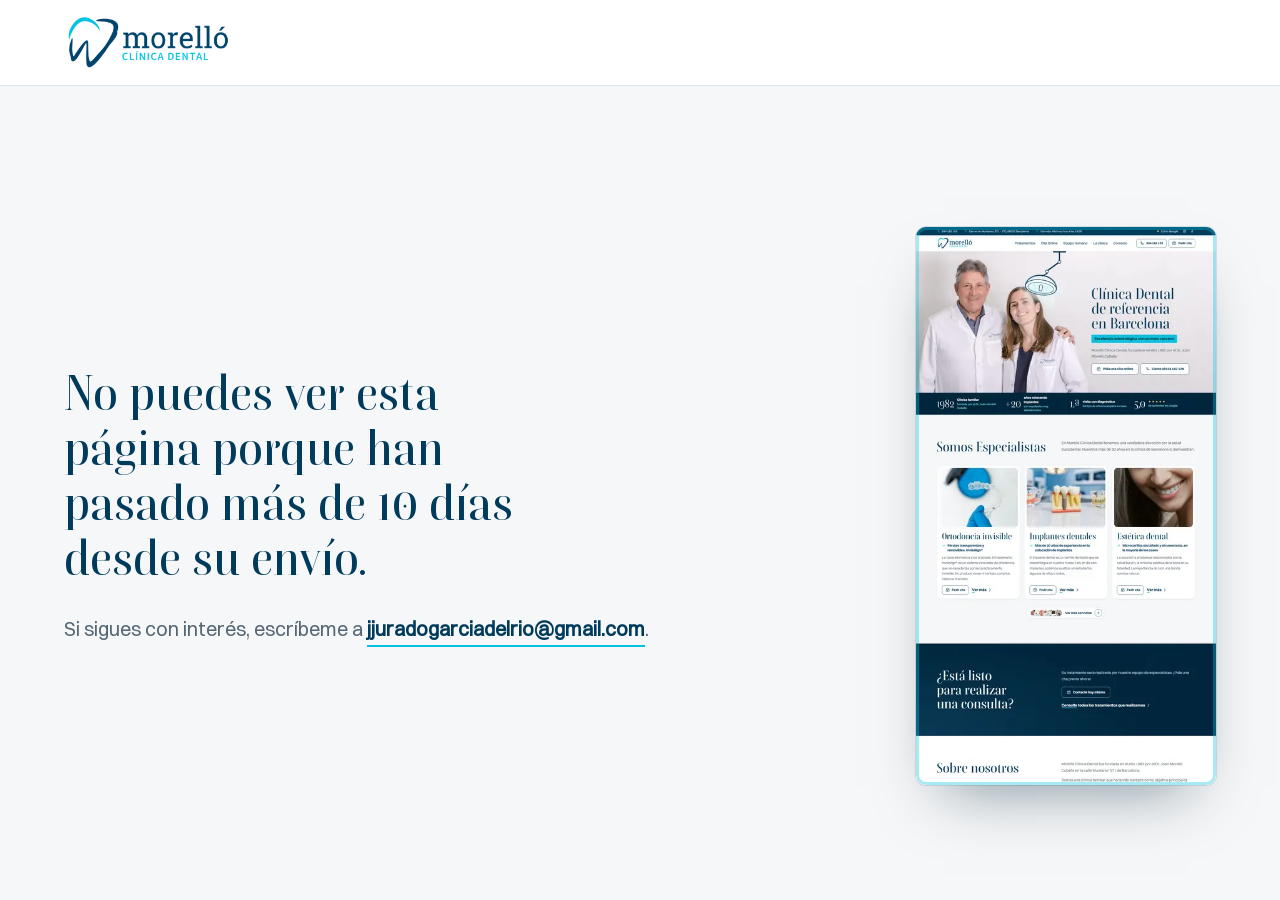
<file: index.html>
<!doctype html>
<html lang="es">
<head>
<meta charset="utf-8">
<meta name="viewport" content="width=device-width, initial-scale=1, viewport-fit=cover">
<title>Morelló Clínica Dental | Especialistas en ortodoncia, estética e implantes.</title>
<meta name="description" content="Morelló Clínica Dental en Barcelona. Especialistas en ortodoncia invisible, estética dental, implantes y odontopediatría.">
<link rel="canonical" href="https://www.morelloclinicadental.com/">
<!-- Prototipo de propuesta: fuera de los buscadores. En la web definitiva, quitar esta línea. -->
<meta name="robots" content="noindex, nofollow">
<meta name="theme-color" content="#003B5C">
<meta property="og:type" content="website">
<meta property="og:locale" content="es_ES">
<meta property="og:site_name" content="Morelló Clínica Dental">
<meta property="og:title" content="Morelló Clínica Dental | Especialistas en ortodoncia, estética e implantes.">
<meta property="og:description" content="Morelló Clínica Dental en Barcelona. Especialistas en ortodoncia invisible, estética dental, implantes y odontopediatría.">
<meta property="og:url" content="https://www.morelloclinicadental.com/">
<meta property="og:image" content="https://jjurado2026.github.io/morello-clinica-dental/assets/img/doctores-morello-1440.webp">
<meta property="og:image:width" content="1440">
<meta property="og:image:height" content="679">
<meta property="og:image:alt" content="Doctores Morelló: el Dr. Joan Morelló Cubells y la Dra. Carmen Morelló">
<meta name="twitter:card" content="summary_large_image">
<link rel="icon" href="assets/img/favicon.png" type="image/png">
<link rel="apple-touch-icon" href="assets/img/favicon.png">
<script>
  /* Caducidad: la propuesta se ve 10 días desde su envío (el día de envío cuenta). Envío el viernes
     6-nov-2026: visible hasta el domingo 15 de noviembre de 2026 a las 23:59 de Madrid
     (16-nov 00:00 CET = 15-nov 23:00 UTC). En local no caduca; ?caducada lo simula. */
  (function () {
    var fin = Date.UTC(2026, 10, 15, 23, 0);
    if (/[?&]caducada\b/.test(location.search) || (location.protocol !== 'file:' && !/^(localhost|127\.0\.0\.1)$/.test(location.hostname) && Date.now() >= fin)) {
      document.documentElement.style.display = 'none';
      location.replace('caducada.html');
    }
  })();
</script>
<script>
  /* Antes del primer pintado: ?ss (capturas) o «reducir movimiento» → «quieto»: nada se mueve y todo se ve.
     Si main.js no llega, a los 4 s se pasa a «quieto». */
  (function (d) {
    var ss = /[?&]ss\b/.test(location.search);
    var quiet = ss || (window.matchMedia && matchMedia('(prefers-reduced-motion: reduce)').matches);
    d.classList.add(quiet ? 'quieto' : 'anima');
    if (ss) d.classList.add('captura');
    d.classList.add('js');
    setTimeout(function () { if (!window.MORELLO) { d.classList.remove('anima'); d.classList.add('quieto'); } }, 4000);
  })(document.documentElement);
</script>
<link rel="preload" href="assets/fonts/boska-500.woff2" as="font" type="font/woff2" crossorigin>
<link rel="preload" href="assets/fonts/switzer-400.woff2" as="font" type="font/woff2" crossorigin>
<link rel="preload" as="image" href="assets/img/doctores-morello-1440.webp" imagesrcset="assets/img/doctores-morello-640.webp 640w, assets/img/doctores-morello-960.webp 960w, assets/img/doctores-morello-1440.webp 1440w, assets/img/doctores-morello-1919.webp 1919w" imagesizes="(min-width: 900px) 92vw, 100vw" fetchpriority="high">
<link rel="stylesheet" href="assets/css/estilos.css?v=10">
<script type="application/ld+json">
{
  "@context": "https://schema.org",
  "@type": "Dentist",
  "name": "Morelló Clínica Dental",
  "description": "Clínica dental familiar en Barcelona fundada en 1982 por el Dr. Joan Morelló Cubells. Ortodoncia, ortodoncia invisible Invisalign, estética dental, implantes y odontopediatría.",
  "url": "https://www.morelloclinicadental.com/",
  "logo": "https://www.morelloclinicadental.com/wp-content/uploads/2017/08/Logo-Morello.png",
  "image": "https://jjurado2026.github.io/morello-clinica-dental/assets/img/doctores-morello-1440.webp",
  "telephone": "+34934182129",
  "email": "info@morelloclinicadental.com",
  "foundingDate": "1982",
  "founder": { "@type": "Person", "name": "Joan Morelló Cubells" },
  "address": { "@type": "PostalAddress", "streetAddress": "Carrer de Muntaner, 571, 2ºC", "postalCode": "08022", "addressLocality": "Barcelona", "addressRegion": "Barcelona", "addressCountry": "ES" },
  "geo": { "@type": "GeoCoordinates", "latitude": 41.40545, "longitude": 2.13150 },
  "openingHoursSpecification": [
    { "@type": "OpeningHoursSpecification", "dayOfWeek": "Monday", "opens": "10:00", "closes": "14:00" },
    { "@type": "OpeningHoursSpecification", "dayOfWeek": "Monday", "opens": "16:00", "closes": "20:00" },
    { "@type": "OpeningHoursSpecification", "dayOfWeek": "Tuesday", "opens": "10:00", "closes": "14:00" },
    { "@type": "OpeningHoursSpecification", "dayOfWeek": "Wednesday", "opens": "09:00", "closes": "14:00" },
    { "@type": "OpeningHoursSpecification", "dayOfWeek": "Wednesday", "opens": "16:00", "closes": "20:00" },
    { "@type": "OpeningHoursSpecification", "dayOfWeek": "Thursday", "opens": "16:00", "closes": "20:00" },
    { "@type": "OpeningHoursSpecification", "dayOfWeek": "Friday", "opens": "10:00", "closes": "14:00" }
  ],
  "sameAs": ["https://www.instagram.com/morelloclinicadental/", "https://www.facebook.com/Morelloclinicadental/"]
}
</script>
</head>
<body>
<svg class="sprite" aria-hidden="true" focusable="false">
  <symbol id="i-tel" viewBox="0 0 24 24"><path d="M6.6 3.5h2.6l1.5 4.2-2 1.4a12.5 12.5 0 0 0 6.2 6.2l1.4-2 4.2 1.5v2.6a2 2 0 0 1-2.2 2A16.5 16.5 0 0 1 4.6 5.7a2 2 0 0 1 2-2.2Z"/></symbol>
  <symbol id="i-cal" viewBox="0 0 24 24"><rect x="3.5" y="5" width="17" height="15.5" rx="2.5"/><path d="M3.5 10h17M8 3v4M16 3v4M12 13v5M9.5 15.5h5"/></symbol>
  <symbol id="i-pin" viewBox="0 0 24 24"><path d="M12 21s-6.5-6-6.5-11a6.5 6.5 0 0 1 13 0c0 5-6.5 11-6.5 11Z"/><circle cx="12" cy="10" r="2.4"/></symbol>
  <symbol id="i-ruta" viewBox="0 0 24 24"><path d="M5 19c3-1 4-4 7-7s5-5 7-5M15 7h4v4"/><circle cx="5" cy="19" r="1.6"/></symbol>
  <symbol id="i-mail" viewBox="0 0 24 24"><rect x="3" y="5.5" width="18" height="13" rx="2.5"/><path d="m4 7 8 6 8-6"/></symbol>
  <symbol id="i-reloj" viewBox="0 0 24 24"><circle cx="12" cy="12" r="8.5"/><path d="M12 7.5V12l3 2"/></symbol>
  <symbol id="i-estrella" viewBox="0 0 24 24"><path d="m12 3.6 2.6 5.3 5.8.8-4.2 4.1 1 5.8L12 16.9l-5.2 2.7 1-5.8-4.2-4.1 5.8-.8Z"/></symbol>
  <symbol id="i-ig" viewBox="0 0 24 24"><rect x="3.5" y="3.5" width="17" height="17" rx="5"/><circle cx="12" cy="12" r="4"/><circle cx="17.2" cy="6.8" r=".9"/></symbol>
  <symbol id="i-fb" viewBox="0 0 24 24"><path d="M14 8.5h2.5V5H14a3.5 3.5 0 0 0-3.5 3.5V11H8v3.5h2.5V21H14v-6.5h2.5L17 11h-3V9a.5.5 0 0 1 .5-.5Z"/></symbol>
  <symbol id="i-menu" viewBox="0 0 24 24"><path d="M4 7h16M4 12h16M4 17h10"/></symbol>
  <symbol id="i-cerrar" viewBox="0 0 24 24"><path d="m6 6 12 12M18 6 6 18"/></symbol>
  <symbol id="i-edificio" viewBox="0 0 24 24"><rect x="5" y="3.5" width="14" height="17" rx="1.5"/><path d="M9 7.5h2M13 7.5h2M9 11h2M13 11h2M9 14.5h2M13 14.5h2M10.5 20.5v-3h3v3"/></symbol>
  <symbol id="i-equipo" viewBox="0 0 24 24"><circle cx="12" cy="8" r="3"/><path d="M6.5 19.5a5.5 5.5 0 0 1 11 0"/><circle cx="5.5" cy="10" r="2"/><circle cx="18.5" cy="10" r="2"/><path d="M2.5 17.5a3.5 3.5 0 0 1 4-3.3M21.5 17.5a3.5 3.5 0 0 0-4-3.3"/></symbol>
  <symbol id="i-check" viewBox="0 0 24 24"><path d="m5 12.5 4.5 4.5L19 7.5"/></symbol>
  <symbol id="i-mas" viewBox="0 0 24 24"><path d="M12 5v14M5 12h14"/></symbol>
  <symbol id="i-flecha" viewBox="0 0 24 24"><path d="m9 5 7 7-7 7"/></symbol>
  <symbol id="i-atras" viewBox="0 0 24 24"><path d="m15 5-7 7 7 7"/></symbol>
  <symbol id="i-diente" viewBox="0 0 24 24"><path d="M7.5 3.8c1.6 0 2.7.8 4.5.8s2.9-.8 4.5-.8c2.6 0 4 2.2 4 4.8 0 3-1.4 4.4-2 7.2-.5 2.5-1 4.4-2.2 4.4-1.6 0-1.6-4.6-4.3-4.6s-2.7 4.6-4.3 4.6c-1.2 0-1.7-1.9-2.2-4.4-.6-2.8-2-4.2-2-7.2 0-2.6 1.4-4.8 4-4.8Z"/></symbol>
</svg>

<a class="saltar" href="#contenido">Saltar al contenido</a>

<div class="barra-sup">
  <div class="envoltura barra-sup__dentro">
    <a class="barra-sup__dato" href="tel:+34934182129"><svg class="ico"><use href="#i-tel"/></svg>934 182 129</a>
    <a class="barra-sup__dato barra-sup__dir" href="https://goo.gl/maps/yKcNHb74snL2" target="_blank" rel="noopener"><svg class="ico"><use href="#i-pin"/></svg>Carrer de Muntaner, 571 - 2ºC, 08022 Barcelona</a>
    <span class="barra-sup__dato barra-sup__estado" data-estado><svg class="ico"><use href="#i-reloj"/></svg><span data-estado-texto>Lunes a viernes, con cita previa</span></span>
    <span class="barra-sup__redes">
      <a class="barra-sup__google" href="https://maps.google.com/?cid=186776409220179351" target="_blank" rel="noopener" aria-label="5,0 sobre 5 en Google: ver opiniones"><svg class="ico"><use href="#i-estrella"/></svg>5,0 en Google</a>
      <a class="barra-sup__red" href="https://www.instagram.com/morelloclinicadental/" target="_blank" rel="noopener" aria-label="Instagram de Morelló Clínica Dental"><svg class="ico"><use href="#i-ig"/></svg></a>
      <a class="barra-sup__red" href="https://www.facebook.com/Morelloclinicadental/" target="_blank" rel="noopener" aria-label="Facebook de Morelló Clínica Dental"><svg class="ico"><use href="#i-fb"/></svg></a>
    </span>
  </div>
</div>

<header class="cabecera">
  <div class="envoltura cabecera__dentro">
    <a class="cabecera__logo" href="https://www.morelloclinicadental.com/" aria-label="Morelló Clínica Dental, inicio">
      <img src="assets/img/logo-morello-552.webp" srcset="assets/img/logo-morello-552.webp 552w, assets/img/logo-morello-1103.webp 1103w" sizes="180px" width="1103" height="371" alt="Morelló Clínica Dental">
    </a>
    <nav class="menu" aria-label="Principal">
      <ul>
        <li><a href="https://www.morelloclinicadental.com/tratamientos/">Tratamientos</a></li>
        <li><a href="https://www.morelloclinicadental.com/cita-online/">Cita Online</a></li>
        <li><a href="https://www.morelloclinicadental.com/equipo/">Equipo Humano</a></li>
        <li><a href="https://www.morelloclinicadental.com/la-clinica/">La clínica</a></li>
        <li><a href="https://www.morelloclinicadental.com/contacto/">Contacto</a></li>
      </ul>
    </nav>
    <div class="cabecera__acciones">
      <a class="boton boton--fino" href="tel:+34934182129"><span class="boton__fondo" aria-hidden="true"></span><span class="boton__arco" aria-hidden="true"></span><span class="boton__ico boton__ico--tel" aria-hidden="true"><svg><use href="#i-tel"/></svg><svg><use href="#i-tel"/></svg></span><span class="boton__txt" data-t="934 182 129">934 182 129</span></a>
      <a class="boton boton--fino" href="#cita" data-tratamiento=""><span class="boton__fondo" aria-hidden="true"></span><span class="boton__arco" aria-hidden="true"></span><span class="boton__ico boton__ico--cal" aria-hidden="true"><svg><use href="#i-cal"/></svg><svg><use href="#i-cal"/></svg></span><span class="boton__txt" data-t="Pedir cita">Pedir cita</span></a>
    </div>
    <button class="cabecera__menu" type="button" aria-expanded="false" aria-controls="menu-movil"><svg class="ico"><use href="#i-menu"/></svg><span>Menú</span></button>
  </div>
</header>

<div class="menu-movil" id="menu-movil" hidden>
  <div class="menu-movil__cab">
    <img src="assets/img/logo-morello-552.webp" width="1103" height="371" alt="Morelló Clínica Dental">
    <button class="menu-movil__cerrar" type="button" aria-label="Cerrar el menú"><svg class="ico"><use href="#i-cerrar"/></svg></button>
  </div>
  <nav aria-label="Menú del móvil">
    <ul>
      <li><a href="https://www.morelloclinicadental.com/tratamientos/">Tratamientos</a></li>
      <li><a href="https://www.morelloclinicadental.com/cita-online/">Cita Online</a></li>
      <li><a href="https://www.morelloclinicadental.com/equipo/">Equipo Humano</a></li>
      <li><a href="https://www.morelloclinicadental.com/la-clinica/">La clínica</a></li>
      <li><a href="https://www.morelloclinicadental.com/contacto/">Contacto</a></li>
    </ul>
  </nav>
  <div class="menu-movil__pie">
    <a class="boton" href="tel:+34934182129"><span class="boton__fondo" aria-hidden="true"></span><span class="boton__arco" aria-hidden="true"></span><span class="boton__ico boton__ico--tel" aria-hidden="true"><svg><use href="#i-tel"/></svg><svg><use href="#i-tel"/></svg></span><span class="boton__txt" data-t="Llamar al 934 182 129">Llamar al 934 182 129</span></a>
    <a class="boton" href="#cita" data-tratamiento=""><span class="boton__fondo" aria-hidden="true"></span><span class="boton__arco" aria-hidden="true"></span><span class="boton__ico boton__ico--cal" aria-hidden="true"><svg><use href="#i-cal"/></svg><svg><use href="#i-cal"/></svg></span><span class="boton__txt" data-t="Pedir cita">Pedir cita</span></a>
    <p>Carrer de Muntaner, 571 - 2ºC, 08022 Barcelona</p>
  </div>
</div>

<main id="contenido">

  <!-- ============ HERO: los Doctores Morelló, bajo la lámpara del gabinete ============ -->
  <section class="hero" data-hero aria-labelledby="h1">
    <div class="hero__escena">
      <figure class="hero__foto" data-gabinete>
        <img data-foto src="assets/img/doctores-morello-1440.webp" srcset="assets/img/doctores-morello-640.webp 640w, assets/img/doctores-morello-960.webp 960w, assets/img/doctores-morello-1440.webp 1440w, assets/img/doctores-morello-1919.webp 1919w" sizes="(min-width: 900px) 92vw, 100vw" width="1919" height="905" alt="El Dr. Joan Morelló Cubells y la Dra. Carmen Morelló con la bata de la clínica" fetchpriority="high">
        <div class="lampara" aria-hidden="true">
          <svg viewBox="0 0 240 220">
            <defs>
              <radialGradient id="l-cara" cx=".5" cy=".42" r=".6"><stop offset="0" stop-color="#FFFFFF"/><stop offset=".7" stop-color="#E4F8FB"/><stop offset="1" stop-color="#B9DDE6"/></radialGradient>
              <radialGradient id="l-halo" cx=".5" cy=".5" r=".5"><stop offset="0" stop-color="#FFFFFF" stop-opacity=".95"/><stop offset=".5" stop-color="#D2F5FA" stop-opacity=".45"/><stop offset="1" stop-color="#FFFFFF" stop-opacity="0"/></radialGradient>
              <linearGradient id="l-haz" x1="0" y1="0" x2="0" y2="1"><stop offset="0" stop-color="#FFFFFF" stop-opacity=".75"/><stop offset=".3" stop-color="#E8FAFD" stop-opacity=".22"/><stop offset="1" stop-color="#FFFFFF" stop-opacity="0"/></linearGradient>
              <linearGradient id="l-metal" x1="0" y1="0" x2="0" y2="1"><stop offset="0" stop-color="#FFFFFF"/><stop offset="1" stop-color="#DCE4EA"/></linearGradient>
            </defs>
            <g class="lampara__brazo">
              <rect class="lampara__techo" x="152" y="-2" width="52" height="8" rx="2"/>
              <path class="lampara__barra" d="M178 6V40"/>
              <path class="lampara__barra" d="M178 44L128 80"/>
              <circle class="lampara__junta" cx="178" cy="44" r="6"/>
              <circle class="lampara__junta" cx="128" cy="82" r="5.5"/>
            </g>
            <g class="lampara__cabeza">
              <path class="lampara__haz" d="M62 152L158 152L262 420L-42 420Z"/>
              <path class="lampara__barra lampara__barra--fina" d="M128 86L110 100"/>
              <path class="lampara__horquilla" d="M48 146A62 48 0 0 1 172 146"/>
              <ellipse class="lampara__halo" cx="110" cy="150" rx="104" ry="56"/>
              <ellipse class="lampara__cuerpo" cx="110" cy="146" rx="62" ry="30"/>
              <ellipse class="lampara__cara" cx="110" cy="148" rx="52" ry="21"/>
              <circle class="lampara__punto" cx="82" cy="141" r="3.2"/><circle class="lampara__punto" cx="96" cy="141" r="3.2"/><circle class="lampara__punto" cx="110" cy="141" r="3.2"/><circle class="lampara__punto" cx="124" cy="141" r="3.2"/><circle class="lampara__punto" cx="138" cy="141" r="3.2"/><circle class="lampara__punto" cx="89" cy="151" r="3.2"/><circle class="lampara__punto" cx="103" cy="151" r="3.2"/><circle class="lampara__punto" cx="117" cy="151" r="3.2"/><circle class="lampara__punto" cx="131" cy="151" r="3.2"/>
              <rect class="lampara__asa" x="104" y="136" width="12" height="24" rx="5"/>
            </g>
          </svg>
        </div>
      </figure>
      <div class="hero__texto">
        <h1 id="h1" class="hero__titulo" data-palabras>Clínica Dental de referencia en Barcelona</h1>
        <p class="banda">Excelencia odontológica con un trato cercano</p>
        <p class="hero__desc">Morelló Clínica Dental, fundada en el año 1982 por el Dr. Joan Morelló Cubells.</p>
        <div class="hero__botones">
          <a class="boton boton--grande boton--llamada" href="#cita" data-tratamiento=""><span class="boton__fondo" aria-hidden="true"></span><span class="boton__arco" aria-hidden="true"></span><span class="boton__ico boton__ico--cal" aria-hidden="true"><svg><use href="#i-cal"/></svg><svg><use href="#i-cal"/></svg></span><span class="boton__txt" data-t="Pida una cita online">Pida una cita online</span></a>
          <a class="boton boton--grande" href="tel:+34934182129"><span class="boton__fondo" aria-hidden="true"></span><span class="boton__arco" aria-hidden="true"></span><span class="boton__ico boton__ico--tel" aria-hidden="true"><svg><use href="#i-tel"/></svg><svg><use href="#i-tel"/></svg></span><span class="boton__txt" data-t="Llame al 934 182 129">Llame al 934 182 129</span></a>
        </div>
      </div>
    </div>
  </section>

  <section class="valores" aria-label="Lo que distingue a Morelló Clínica Dental">
    <ul class="envoltura valores__lista">
      <li class="valor" style="--n:0"><span class="valor__cifra">1982</span><span class="valor__txt"><strong>Clínica familiar</strong>fundada por el Dr. Joan Morelló Cubells</span></li>
      <li class="valor" style="--n:1"><span class="valor__cifra">+20</span><span class="valor__txt"><strong>años colocando implantes</strong>con resultados muy satisfactorios</span></li>
      <li class="valor" style="--n:2"><span class="valor__cifra">1.ª</span><span class="valor__txt"><strong>visita con diagnóstico</strong>del tipo de ortodoncia para su caso</span></li>
      <li class="valor valor--google" style="--n:3"><a href="https://maps.google.com/?cid=186776409220179351" target="_blank" rel="noopener"><span class="valor__cifra">5,0</span><span class="valor__txt"><span class="estrellas" role="img" aria-label="5 de 5 estrellas"><svg><use href="#i-estrella"/></svg><svg><use href="#i-estrella"/></svg><svg><use href="#i-estrella"/></svg><svg><use href="#i-estrella"/></svg><svg><use href="#i-estrella"/></svg></span>46 opiniones en Google</span></a></li>
    </ul>
  </section>

  <!-- ============ SOMOS ESPECIALISTAS: los diez servicios, en dos filas ============ -->
  <section class="sec sec--papel servicios" id="especialistas" aria-labelledby="t-especialistas">
    <div class="envoltura">
      <header class="cab-sec cab-sec--texto">
        <h2 id="t-especialistas">Somos Especialistas</h2>
        <div class="cab-sec__texto">
          <p>En Morelló Clínica Dental tenemos una verdadera devoción por la salud bucodental. Nuestros más de 30 años en la clínica de Barcelona lo demuestran.</p>
        </div>
      </header>
      <div class="servicios__marco" data-servicios>
        <div class="servicios__pista servicios__destacados" data-pista tabindex="0" role="region" aria-label="Tratamientos destacados">
            <article class="servicio servicio--grande" style="--n:0">
              <div class="servicio__media"><img data-foto loading="lazy" src="assets/img/s-invisalign-720.webp" srcset="assets/img/s-invisalign-480.webp 480w, assets/img/s-invisalign-720.webp 720w, assets/img/s-invisalign-1080.webp 1080w" sizes="(min-width: 1240px) 400px, (min-width: 760px) 32vw, 84vw" width="720" height="540" alt="Alineador transparente sostenido con un guante azul"><span class="servicio__arco" aria-hidden="true"></span></div>
              <div class="servicio__cuerpo">
                <h3 class="servicio__titulo">Ortodoncia invisible</h3>
                <p class="servicio__valor"><svg class="ico"><use href="#i-check"/></svg>Férulas transparentes y removibles, Invisalign®</p>
                <p class="servicio__desc">La clara alternativa a los brackets. El tratamiento Invisalign® es un sistema innovador de ortodoncia que se caracteriza por ser prácticamente invisible. No produce roces ni heridas como los clásicos brackets.</p>
                <div class="servicio__botones"><a class="boton boton--fino boton--llamada" href="#cita" data-tratamiento="Ortodoncia invisible"><span class="boton__fondo" aria-hidden="true"></span><span class="boton__arco" aria-hidden="true"></span><span class="boton__ico boton__ico--cal" aria-hidden="true"><svg><use href="#i-cal"/></svg><svg><use href="#i-cal"/></svg></span><span class="boton__txt" data-t="Pedir cita">Pedir cita</span><span class="sr"> de ortodoncia invisible</span></a><a class="enlace" href="https://www.morelloclinicadental.com/tratamientos/ortodoncia-invisible-invisalign/">Ver más<span class="sr"> sobre la ortodoncia invisible</span><svg class="ico"><use href="#i-flecha"/></svg></a></div>
              </div>
            </article>
            <article class="servicio servicio--grande" style="--n:1">
              <div class="servicio__media"><img data-foto loading="lazy" src="assets/img/s-implantes-720.webp" srcset="assets/img/s-implantes-480.webp 480w, assets/img/s-implantes-720.webp 720w, assets/img/s-implantes-1080.webp 1080w" sizes="(min-width: 1240px) 400px, (min-width: 760px) 32vw, 84vw" width="720" height="540" alt="Maqueta de un implante dental entre dos dientes"><span class="servicio__arco" aria-hidden="true"></span></div>
              <div class="servicio__cuerpo">
                <h3 class="servicio__titulo">Implantes dentales</h3>
                <p class="servicio__valor"><svg class="ico"><use href="#i-check"/></svg>Más de 20 años de experiencia en la colocación de implantes</p>
                <p class="servicio__desc">El implante dental es un tornillo de titanio que se osteointegra en nuestro hueso. Hoy en día con implantes podemos sustituir un solo diente, algunos de ellos o todos.</p>
                <div class="servicio__botones"><a class="boton boton--fino boton--llamada" href="#cita" data-tratamiento="Implantes dentales"><span class="boton__fondo" aria-hidden="true"></span><span class="boton__arco" aria-hidden="true"></span><span class="boton__ico boton__ico--cal" aria-hidden="true"><svg><use href="#i-cal"/></svg><svg><use href="#i-cal"/></svg></span><span class="boton__txt" data-t="Pedir cita">Pedir cita</span><span class="sr"> de implantes dentales</span></a><a class="enlace" href="https://www.morelloclinicadental.com/tratamientos/implantes-dentales/">Ver más<span class="sr"> sobre los implantes dentales</span><svg class="ico"><use href="#i-flecha"/></svg></a></div>
              </div>
            </article>
            <article class="servicio servicio--grande" style="--n:2">
              <div class="servicio__media"><img data-foto loading="lazy" src="assets/img/s-estetica-720.webp" srcset="assets/img/s-estetica-480.webp 480w, assets/img/s-estetica-720.webp 720w, assets/img/s-estetica-1080.webp 1080w" sizes="(min-width: 1240px) 400px, (min-width: 760px) 32vw, 84vw" width="720" height="540" alt="Mujer con una sonrisa natural"><span class="servicio__arco" aria-hidden="true"></span></div>
              <div class="servicio__cuerpo">
                <h2 class="servicio__titulo">Estética dental</h2>
                <p class="servicio__valor"><svg class="ico"><use href="#i-check"/></svg>Microcarillas sin tallado y sin anestesia, en la mayoría de los casos</p>
                <p class="servicio__desc">La solución a problemas relacionados con la salud bucal y la armonía estética de la boca en su totalidad. La importancia de lucir una bonita sonrisa natural.</p>
                <div class="servicio__botones"><a class="boton boton--fino boton--llamada" href="#cita" data-tratamiento="Estética dental"><span class="boton__fondo" aria-hidden="true"></span><span class="boton__arco" aria-hidden="true"></span><span class="boton__ico boton__ico--cal" aria-hidden="true"><svg><use href="#i-cal"/></svg><svg><use href="#i-cal"/></svg></span><span class="boton__txt" data-t="Pedir cita">Pedir cita</span><span class="sr"> de estética dental</span></a><a class="enlace" href="https://www.morelloclinicadental.com/tratamientos/estetica-dental/">Ver más<span class="sr"> sobre la estética dental</span><svg class="ico"><use href="#i-flecha"/></svg></a></div>
              </div>
            </article>
        </div>
        <div class="servicios__mando" data-mando>
          <button class="mando" type="button" data-paso="-1" aria-label="Tratamientos anteriores"><svg class="ico"><use href="#i-atras"/></svg></button>
          <span class="servicios__barra" aria-hidden="true"><span data-barra></span></span>
          <button class="mando" type="button" data-paso="1" aria-label="Más tratamientos"><svg class="ico"><use href="#i-flecha"/></svg></button>
        </div>
        <div class="servicios__ver">
          <button class="ver-otros" type="button" data-ver-otros aria-expanded="false" aria-controls="otros-servicios">
            <span class="ver-otros__caras" aria-hidden="true"><img src="assets/img/s-ortodoncia-96.webp" width="96" height="96" alt="" style="--i:0"><img src="assets/img/s-odontopediatria-96.webp" width="96" height="96" alt="" style="--i:1"><img src="assets/img/s-blanqueamiento-96.webp" width="96" height="96" alt="" style="--i:2"><img src="assets/img/s-protesis-96.webp" width="96" height="96" alt="" style="--i:3"><img src="assets/img/s-periodoncia-96.webp" width="96" height="96" alt="" style="--i:4"><img src="assets/img/s-endodoncia-96.webp" width="96" height="96" alt="" style="--i:5"><img src="assets/img/s-conservadora-96.webp" width="96" height="96" alt="" style="--i:6"></span>
            <span class="ver-otros__txt" data-ver-otros-txt>Ver más servicios</span>
            <span class="ver-otros__ico" aria-hidden="true"><svg class="ico"><use href="#i-mas"/></svg></span>
          </button>
        </div>
        <div class="servicios__otros" id="otros-servicios" hidden="until-found" data-otros>
          <div class="servicios__pista servicios__pista--otros" data-pista tabindex="0" role="region" aria-label="Más servicios">
              <article class="servicio" style="--n:0">
                <div class="servicio__media"><img data-foto loading="lazy" src="assets/img/s-ortodoncia-720.webp" srcset="assets/img/s-ortodoncia-480.webp 480w, assets/img/s-ortodoncia-720.webp 720w" sizes="(min-width: 1100px) 300px, 78vw" width="720" height="540" alt="Maqueta dental con brackets"><span class="servicio__arco" aria-hidden="true"></span></div>
                <div class="servicio__cuerpo">
                  <h2 class="servicio__titulo">Ortodoncia</h2>
                  <p class="servicio__valor"><svg class="ico"><use href="#i-check"/></svg>Diagnóstico en la primera visita</p>
                  <p class="servicio__desc">Ortodoncia lingual, brackets estéticos, cerámicos y ortodoncia invisible Invisalign®.</p>
                  <div class="servicio__botones"><a class="boton boton--fino boton--llamada" href="#cita" data-tratamiento="Ortodoncia"><span class="boton__fondo" aria-hidden="true"></span><span class="boton__arco" aria-hidden="true"></span><span class="boton__ico boton__ico--cal" aria-hidden="true"><svg><use href="#i-cal"/></svg><svg><use href="#i-cal"/></svg></span><span class="boton__txt" data-t="Pedir cita">Pedir cita</span><span class="sr"> de ortodoncia</span></a><a class="enlace" href="https://www.morelloclinicadental.com/tratamientos/ortodoncia/">Ver más<span class="sr"> sobre la ortodoncia</span><svg class="ico"><use href="#i-flecha"/></svg></a></div>
                </div>
              </article>
              <article class="servicio" style="--n:1">
                <div class="servicio__media"><img data-foto loading="lazy" src="assets/img/s-odontopediatria-720.webp" srcset="assets/img/s-odontopediatria-480.webp 480w, assets/img/s-odontopediatria-720.webp 720w" sizes="(min-width: 1100px) 300px, 78vw" width="720" height="540" alt="Niño sonriente junto a su dentista"><span class="servicio__arco" aria-hidden="true"></span></div>
                <div class="servicio__cuerpo">
                  <h2 class="servicio__titulo">Odontopediatría</h2>
                  <p class="servicio__valor"><svg class="ico"><use href="#i-check"/></svg>El cuidado de hoy, la sonrisa de mañana</p>
                  <p class="servicio__desc">Los dientes de los niños, desde los primeros dientes temporales hasta que finaliza el periodo de recambio dental.</p>
                  <div class="servicio__botones"><a class="boton boton--fino boton--llamada" href="#cita" data-tratamiento="Odontopediatría"><span class="boton__fondo" aria-hidden="true"></span><span class="boton__arco" aria-hidden="true"></span><span class="boton__ico boton__ico--cal" aria-hidden="true"><svg><use href="#i-cal"/></svg><svg><use href="#i-cal"/></svg></span><span class="boton__txt" data-t="Pedir cita">Pedir cita</span><span class="sr"> de odontopediatría</span></a><a class="enlace" href="https://www.morelloclinicadental.com/tratamientos/odontopediatria/">Ver más<span class="sr"> sobre la odontopediatría</span><svg class="ico"><use href="#i-flecha"/></svg></a></div>
                </div>
              </article>
              <article class="servicio" style="--n:2">
                <div class="servicio__media"><img data-foto loading="lazy" src="assets/img/s-blanqueamiento-720.webp" srcset="assets/img/s-blanqueamiento-480.webp 480w, assets/img/s-blanqueamiento-720.webp 720w" sizes="(min-width: 1100px) 300px, 78vw" width="720" height="540" alt="Mujer colocándose la férula de blanqueamiento"><span class="servicio__arco" aria-hidden="true"></span></div>
                <div class="servicio__cuerpo">
                  <h3 class="servicio__titulo">Blanqueamiento dental</h3>
                  <p class="servicio__valor"><svg class="ico"><use href="#i-check"/></svg>Reduce al 50 % la sensibilidad dental</p>
                  <p class="servicio__desc">Lo hacemos en casa, unos 10 días: tiene los mismos o mejores resultados que el blanqueamiento en clínica y es mucho menos agresivo.</p>
                  <div class="servicio__botones"><a class="boton boton--fino boton--llamada" href="#cita" data-tratamiento="Blanqueamiento dental"><span class="boton__fondo" aria-hidden="true"></span><span class="boton__arco" aria-hidden="true"></span><span class="boton__ico boton__ico--cal" aria-hidden="true"><svg><use href="#i-cal"/></svg><svg><use href="#i-cal"/></svg></span><span class="boton__txt" data-t="Pedir cita">Pedir cita</span><span class="sr"> de blanqueamiento dental</span></a><a class="enlace" href="https://www.morelloclinicadental.com/tratamientos/blanqueamiento-dental-barcelona/">Ver más<span class="sr"> sobre el blanqueamiento dental</span><svg class="ico"><use href="#i-flecha"/></svg></a></div>
                </div>
              </article>
              <article class="servicio" style="--n:3">
                <div class="servicio__media"><img data-foto loading="lazy" src="assets/img/s-protesis-720.webp" srcset="assets/img/s-protesis-480.webp 480w, assets/img/s-protesis-720.webp 720w" sizes="(min-width: 1100px) 300px, 78vw" width="720" height="540" alt="Manos revisando una prótesis dental"><span class="servicio__arco" aria-hidden="true"></span></div>
                <div class="servicio__cuerpo">
                  <h3 class="servicio__titulo">Prótesis dental</h3>
                  <p class="servicio__valor"><svg class="ico"><use href="#i-check"/></svg>Fija, removible, sobre implantes y estética</p>
                  <p class="servicio__desc">Cada prótesis es única y personalizada para cada caso y paciente.</p>
                  <div class="servicio__botones"><a class="boton boton--fino boton--llamada" href="#cita" data-tratamiento="Prótesis dental"><span class="boton__fondo" aria-hidden="true"></span><span class="boton__arco" aria-hidden="true"></span><span class="boton__ico boton__ico--cal" aria-hidden="true"><svg><use href="#i-cal"/></svg><svg><use href="#i-cal"/></svg></span><span class="boton__txt" data-t="Pedir cita">Pedir cita</span><span class="sr"> de prótesis dental</span></a><a class="enlace" href="https://www.morelloclinicadental.com/tratamientos/protesis-dental/">Ver más<span class="sr"> sobre la prótesis dental</span><svg class="ico"><use href="#i-flecha"/></svg></a></div>
                </div>
              </article>
              <article class="servicio" style="--n:4">
                <div class="servicio__media"><img data-foto loading="lazy" src="assets/img/s-periodoncia-720.webp" srcset="assets/img/s-periodoncia-480.webp 480w, assets/img/s-periodoncia-720.webp 720w" sizes="(min-width: 1100px) 300px, 78vw" width="720" height="540" alt="Espejo dental en el gabinete"><span class="servicio__arco" aria-hidden="true"></span></div>
                <div class="servicio__cuerpo">
                  <h3 class="servicio__titulo">Periodoncia</h3>
                  <p class="servicio__valor"><svg class="ico"><use href="#i-check"/></svg>El mejor tratamiento es la prevención</p>
                  <p class="servicio__desc">La prevención y el tratamiento de las encías: higiene bucal profunda, raspado y alisado radicular y cirugía periodontal.</p>
                  <div class="servicio__botones"><a class="boton boton--fino boton--llamada" href="#cita" data-tratamiento="Periodoncia"><span class="boton__fondo" aria-hidden="true"></span><span class="boton__arco" aria-hidden="true"></span><span class="boton__ico boton__ico--cal" aria-hidden="true"><svg><use href="#i-cal"/></svg><svg><use href="#i-cal"/></svg></span><span class="boton__txt" data-t="Pedir cita">Pedir cita</span><span class="sr"> de periodoncia</span></a><a class="enlace" href="https://www.morelloclinicadental.com/tratamientos/periodoncia/">Ver más<span class="sr"> sobre la periodoncia</span><svg class="ico"><use href="#i-flecha"/></svg></a></div>
                </div>
              </article>
              <article class="servicio" style="--n:5">
                <div class="servicio__media"><img data-foto loading="lazy" src="assets/img/s-endodoncia-720.webp" srcset="assets/img/s-endodoncia-480.webp 480w, assets/img/s-endodoncia-720.webp 720w" sizes="(min-width: 1100px) 300px, 78vw" width="720" height="540" alt="Dentista revisando unas radiografías dentales"><span class="servicio__arco" aria-hidden="true"></span></div>
                <div class="servicio__cuerpo">
                  <h3 class="servicio__titulo">Endodoncia</h3>
                  <p class="servicio__valor"><svg class="ico"><use href="#i-check"/></svg>Sistema RECIPROC® GOLD</p>
                  <p class="servicio__desc">Con la endodoncia podemos recuperar dientes dañados y evitar la extracción.</p>
                  <div class="servicio__botones"><a class="boton boton--fino boton--llamada" href="#cita" data-tratamiento="Endodoncia"><span class="boton__fondo" aria-hidden="true"></span><span class="boton__arco" aria-hidden="true"></span><span class="boton__ico boton__ico--cal" aria-hidden="true"><svg><use href="#i-cal"/></svg><svg><use href="#i-cal"/></svg></span><span class="boton__txt" data-t="Pedir cita">Pedir cita</span><span class="sr"> de endodoncia</span></a><a class="enlace" href="https://www.morelloclinicadental.com/tratamientos/endodoncia/">Ver más<span class="sr"> sobre la endodoncia</span><svg class="ico"><use href="#i-flecha"/></svg></a></div>
                </div>
              </article>
              <article class="servicio" style="--n:6">
                <div class="servicio__media"><img data-foto loading="lazy" src="assets/img/s-conservadora-720.webp" srcset="assets/img/s-conservadora-480.webp 480w, assets/img/s-conservadora-720.webp 720w" sizes="(min-width: 1100px) 300px, 78vw" width="720" height="540" alt="Dentista conversando con una paciente en el gabinete"><span class="servicio__arco" aria-hidden="true"></span></div>
                <div class="servicio__cuerpo">
                  <h3 class="servicio__titulo">Odontología conservadora</h3>
                  <p class="servicio__valor"><svg class="ico"><use href="#i-check"/></svg>Tratamientos lo menos invasivos posible</p>
                  <p class="servicio__desc">Cuando un diente está parcialmente destruido, fracturado o desgastado, intentamos salvar la pieza para que no tenga que ser extraída.</p>
                  <div class="servicio__botones"><a class="boton boton--fino boton--llamada" href="#cita" data-tratamiento="Odontología conservadora"><span class="boton__fondo" aria-hidden="true"></span><span class="boton__arco" aria-hidden="true"></span><span class="boton__ico boton__ico--cal" aria-hidden="true"><svg><use href="#i-cal"/></svg><svg><use href="#i-cal"/></svg></span><span class="boton__txt" data-t="Pedir cita">Pedir cita</span><span class="sr"> de odontología conservadora</span></a><a class="enlace" href="https://www.morelloclinicadental.com/tratamientos/odontologia-conservadora/">Ver más<span class="sr"> sobre la odontología conservadora</span><svg class="ico"><use href="#i-flecha"/></svg></a></div>
                </div>
              </article>
          </div>
          <div class="servicios__mando" data-mando>
            <button class="mando" type="button" data-paso="-1" aria-label="Servicios anteriores"><svg class="ico"><use href="#i-atras"/></svg></button>
            <span class="servicios__barra" aria-hidden="true"><span data-barra></span></span>
            <button class="mando" type="button" data-paso="1" aria-label="Más servicios"><svg class="ico"><use href="#i-flecha"/></svg></button>
          </div>
        </div>
      </div>
    </div>
  </section>

  <!-- ============ ¿ESTÁ LISTO PARA REALIZAR UNA CONSULTA? ============ -->
  <section class="sec consulta" id="consulta" aria-labelledby="t-consulta">
    <img class="consulta__marca" src="assets/img/marca-agua.webp" width="315" height="306" alt="" aria-hidden="true" loading="lazy">
    <div class="envoltura">
      <header class="cab-sec cab-sec--texto">
        <h2 id="t-consulta">¿Está listo para realizar una consulta?</h2>
        <div class="cab-sec__texto">
          <p>Su tratamiento será realizado por nuestro equipo de especialistas. ¡Pida una cita previa ahora!</p>
          <div class="consulta__botones"><a class="boton boton--grande boton--llamada boton--claro" href="#cita" data-tratamiento=""><span class="boton__fondo" aria-hidden="true"></span><span class="boton__arco" aria-hidden="true"></span><span class="boton__ico boton__ico--cal" aria-hidden="true"><svg><use href="#i-cal"/></svg><svg><use href="#i-cal"/></svg></span><span class="boton__txt" data-t="Contacte hoy mismo">Contacte hoy mismo</span></a><a class="enlace enlace--claro" href="https://www.morelloclinicadental.com/tratamientos/">Consulte todos los tratamientos que realizamos<svg class="ico"><use href="#i-flecha"/></svg></a></div>
        </div>
      </header>
    </div>
  </section>

  <!-- ============ SOBRE NOSOTROS: su historia y un paseo por la clínica ============ -->
  <section class="sec sobre" id="sobre-nosotros" aria-labelledby="t-sobre">
    <div class="envoltura">
      <header class="cab-sec cab-sec--texto">
        <h2 id="t-sobre">Sobre nosotros</h2>
        <div class="cab-sec__texto">
          <p>Morelló Clínica Dental fue fundada en el año 1982 por el Dr. Joan Morelló Cubells en la calle Muntaner 571 de Barcelona.</p>
          <p>Somos una clínica familiar que ha tenido siempre como objetivo principal la profesionalidad y la seriedad con los pacientes, lo que nos ha hecho crecer como una clínica de referencia en Barcelona.</p>
        </div>
      </header>
      <div class="sobre__rejilla">
        <figure class="sobre__visita" data-visita>
          <div class="sobre__fotos">
            <img data-foto class="sobre__foto activa" src="assets/img/clinica-recepcion-3x2-1200.webp" srcset="assets/img/clinica-recepcion-3x2-800.webp 800w, assets/img/clinica-recepcion-3x2-1200.webp 1200w" sizes="(min-width: 1000px) 700px, 92vw" width="1200" height="800" alt="La recepción de Morelló Clínica Dental, con su logotipo en la pared">
            <img data-foto loading="lazy" class="sobre__foto" src="assets/img/clinica-sala-espera-1200.webp" srcset="assets/img/clinica-sala-espera-800.webp 800w, assets/img/clinica-sala-espera-1200.webp 1200w" sizes="(min-width: 1000px) 700px, 92vw" width="1200" height="800" alt="La sala de espera, con ventanal a la calle Muntaner">
            <img data-foto loading="lazy" class="sobre__foto" src="assets/img/clinica-sala-infantil-1200.webp" srcset="assets/img/clinica-sala-infantil-800.webp 800w, assets/img/clinica-sala-infantil-1200.webp 1200w" sizes="(min-width: 1000px) 700px, 92vw" width="1200" height="800" alt="La sala de espera infantil, con mesa y sillas para niños">
            <img data-foto loading="lazy" class="sobre__foto" src="assets/img/clinica-gabinete-1200.webp" srcset="assets/img/clinica-gabinete-800.webp 800w, assets/img/clinica-gabinete-1200.webp 1200w" sizes="(min-width: 1000px) 700px, 92vw" width="1200" height="800" alt="El box principal, con el sillón dental y la radiografía en pantalla">
          </div>
          <figcaption class="sobre__salas">
            <button class="sala" type="button" data-sala="0" aria-pressed="true"><span class="sala__nombre">Recepción</span><span class="sala__tiempo" aria-hidden="true"><span></span></span></button>
            <button class="sala" type="button" data-sala="1" aria-pressed="false"><span class="sala__nombre">Sala de espera</span><span class="sala__tiempo" aria-hidden="true"><span></span></span></button>
            <button class="sala" type="button" data-sala="2" aria-pressed="false"><span class="sala__nombre">Sala de espera infantil</span><span class="sala__tiempo" aria-hidden="true"><span></span></span></button>
            <button class="sala" type="button" data-sala="3" aria-pressed="false"><span class="sala__nombre">Box principal</span><span class="sala__tiempo" aria-hidden="true"><span></span></span></button>
          </figcaption>
        </figure>
        <div class="sobre__texto">
          <h3>Bienvenidos a Morelló Clínica Dental</h3>
          <p>Durante nuestros 30 años de experiencia, nos hemos adaptado a las últimas tecnologías y hemos trabajado con las técnicas más innovadoras, con las que hemos conseguido excelentes resultados así como la satisfacción de nuestros pacientes, para nosotros lo más importante.</p>
          <div class="sobre__botones"><a class="boton" href="https://www.morelloclinicadental.com/la-clinica/"><span class="boton__fondo" aria-hidden="true"></span><span class="boton__arco" aria-hidden="true"></span><span class="boton__txt" data-t="Más información">Más información</span><span class="sr"> sobre la clínica</span><span class="boton__ico" aria-hidden="true"><svg><use href="#i-flecha"/></svg><svg><use href="#i-flecha"/></svg></span></a><a class="enlace" href="https://www.morelloclinicadental.com/la-clinica/photo-gallery/">Ver la galería de fotos<svg class="ico"><use href="#i-flecha"/></svg></a></div>
        </div>
      </div>
    </div>
  </section>

  <!-- ============ PREGUNTAS FRECUENTES: una tablet con WhatsApp ============ -->
  <section class="sec preguntas" id="preguntas" aria-labelledby="t-preguntas">
    <div class="envoltura">
      <header class="cab-sec cab-sec--centro">
        <h2 id="t-preguntas">Preguntas frecuentes</h2>
      </header>
      <div class="tableta" data-tableta>
        <div class="tableta__pantalla">
          <div class="wa-lista">
            <div class="wa-lista__cab">
              <p class="wa-lista__titulo">Chats</p>
              <p class="wa-lista__ayuda"><span class="wa-lista__dedo" aria-hidden="true"><svg class="ico"><use href="#i-flecha"/></svg></span><span data-ayuda-texto>Toque una pregunta y le respondemos</span></p>
            </div>
            <ul class="wa-lista__items" aria-label="Preguntas frecuentes">
              <li><button class="wa-item" type="button" data-i="0" style="--i:0">
                <span class="wa-item__avatar" aria-hidden="true"><svg class="picto" viewBox="0 0 40 40" aria-hidden="true"><path d="M9 9h10v13c0 5-2.2 9-5 9s-5-4-5-9Z"/><path d="M21 9h10v13c0 5-2.2 9-5 9s-5-4-5-9Z"/><path class="pi pi-ferula" d="M6.5 7h27v15.5c0 6-2.8 10-6.5 10-2.2 0-3.6-2-7-2s-4.8 2-7 2c-3.7 0-6.5-4-6.5-10Z"/></svg></span>
                <span class="wa-item__txt"><strong class="wa-item__pregunta">¿Qué es Invisalign?</strong><span class="wa-item__previa">Toque para ver la respuesta</span></span>
                <span class="wa-item__meta"><span class="wa-item__hora" data-hora></span><span class="wa-item__nuevo" aria-label="Sin leer">1</span></span>
                <span class="wa-item__respuesta" hidden>El tratamiento Invisalign® es un sistema innovador de ortodoncia que se caracteriza por ser prácticamente invisible. Se basa en alineadores, férulas transparentes que se fabrican de manera personalizada para que tus dientes se muevan poco a poco y conseguir la sonrisa que tanto deseas. <a href="https://www.morelloclinicadental.com/tratamientos/ortodoncia-invisible-invisalign/">Más sobre ortodoncia invisible</a></span>
              </button></li>
              <li><button class="wa-item" type="button" data-i="1" style="--i:1">
                <span class="wa-item__avatar" aria-hidden="true"><svg class="picto" viewBox="0 0 40 40" aria-hidden="true"><path d="M9 9h10v13c0 5-2.2 9-5 9s-5-4-5-9Z"/><path d="M21 9h10v13c0 5-2.2 9-5 9s-5-4-5-9Z"/><path class="pi pi-ferula" d="M6.5 7h27v15.5c0 6-2.8 10-6.5 10-2.2 0-3.6-2-7-2s-4.8 2-7 2c-3.7 0-6.5-4-6.5-10Z"/></svg></span>
                <span class="wa-item__txt"><strong class="wa-item__pregunta">¿Cómo funciona Invisalign?</strong><span class="wa-item__previa">Toque para ver la respuesta</span></span>
                <span class="wa-item__meta"><span class="wa-item__hora" data-hora></span><span class="wa-item__nuevo" aria-label="Sin leer">1</span></span>
                <span class="wa-item__respuesta" hidden>Los alineadores mueven los dientes siguiendo una serie de movimientos cuidadosamente controlados y programados. Son removibles, así que puede quitárselos para comer. Las férulas transparentes deben llevarse 20 horas al día y no producen roces ni heridas como los clásicos brackets. <a href="https://www.morelloclinicadental.com/tratamientos/ortodoncia-invisible-invisalign/">Más sobre ortodoncia invisible</a></span>
              </button></li>
              <li><button class="wa-item" type="button" data-i="2" style="--i:2">
                <span class="wa-item__avatar" aria-hidden="true"><svg class="picto" viewBox="0 0 40 40" aria-hidden="true"><path d="M13 8h12c1.6 0 2.5 1 2.5 2.6V21c0 6.5-3.6 11-8.5 11s-8.5-4.5-8.5-11V10.6C10.5 9 11.4 8 13 8Z"/><path class="pi pi-chispa" d="M31 3.5c.5 2.6 1.6 3.7 4.2 4.2-2.6.5-3.7 1.6-4.2 4.2-.5-2.6-1.6-3.7-4.2-4.2 2.6-.5 3.7-1.6 4.2-4.2Z"/></svg></span>
                <span class="wa-item__txt"><strong class="wa-item__pregunta">¿Qué carillas dentales son las mejores?</strong><span class="wa-item__previa">Toque para ver la respuesta</span></span>
                <span class="wa-item__meta"><span class="wa-item__hora" data-hora></span><span class="wa-item__nuevo" aria-label="Sin leer">1</span></span>
                <span class="wa-item__respuesta" hidden>Dependiendo del cuadro que presente cada paciente, además de las preferencias de este, se podrá realizar un tratamiento u otro. Las de composite son rápidas y se pueden hacer en una única sesión; las de porcelana ofrecen unos resultados más estéticos y duraderos; las microcarillas, en algunos casos, no necesitan tallar el diente. <a href="https://www.morelloclinicadental.com/tratamientos/estetica-dental/">Más sobre estética dental</a></span>
              </button></li>
              <li><button class="wa-item" type="button" data-i="3" style="--i:3">
                <span class="wa-item__avatar" aria-hidden="true"><svg class="picto" viewBox="0 0 40 40" aria-hidden="true"><path d="M11 8.5c2.5-1.8 5-1.2 7 0 1.4.8 2.6.8 4 0 2-1.2 4.5-1.8 7 0 3 2.2 3 6.8 1.4 11-1.2 3.2-1.3 6.6-2.4 10.6-.7 2.6-2.8 2.7-3.5.1-.9-3.3-1.2-6.4-4.5-6.4s-3.6 3.1-4.5 6.4c-.7 2.6-2.8 2.5-3.5-.1-1.1-4-1.2-7.4-2.4-10.6C8 15.3 8 10.7 11 8.5Z" transform="translate(-4 -2) scale(.86)"/><g class="pi pi-peque"><path d="M11 8.5c2.5-1.8 5-1.2 7 0 1.4.8 2.6.8 4 0 2-1.2 4.5-1.8 7 0 3 2.2 3 6.8 1.4 11-1.2 3.2-1.3 6.6-2.4 10.6-.7 2.6-2.8 2.7-3.5.1-.9-3.3-1.2-6.4-4.5-6.4s-3.6 3.1-4.5 6.4c-.7 2.6-2.8 2.5-3.5-.1-1.1-4-1.2-7.4-2.4-10.6C8 15.3 8 10.7 11 8.5Z" transform="translate(21 19) scale(.46)"/></g></svg></span>
                <span class="wa-item__txt"><strong class="wa-item__pregunta">¿Cuándo llevar a los niños al odontopediatra?</strong><span class="wa-item__previa">Toque para ver la respuesta</span></span>
                <span class="wa-item__meta"><span class="wa-item__hora" data-hora></span><span class="wa-item__nuevo" aria-label="Sin leer">1</span></span>
                <span class="wa-item__respuesta" hidden>La Sociedad Española de Odontopediatría recomienda que la primera revisión se realice entre los 12 y 18 meses de edad. Aproximadamente a los tres años, una vez completada la dentición primaria, se recomienda una segunda revisión. Si hay una urgencia antes (un golpe en un diente por una caída), la asistencia debe empezar en ese momento. <a href="https://www.morelloclinicadental.com/tratamientos/odontopediatria/">Más sobre odontopediatría</a></span>
              </button></li>
              <li><button class="wa-item" type="button" data-i="4" style="--i:4">
                <span class="wa-item__avatar" aria-hidden="true"><svg class="picto" viewBox="0 0 40 40" aria-hidden="true"><path d="M11 8.5c2.5-1.8 5-1.2 7 0 1.4.8 2.6.8 4 0 2-1.2 4.5-1.8 7 0 3 2.2 3 6.8 1.4 11-1.2 3.2-1.3 6.6-2.4 10.6-.7 2.6-2.8 2.7-3.5.1-.9-3.3-1.2-6.4-4.5-6.4s-3.6 3.1-4.5 6.4c-.7 2.6-2.8 2.5-3.5-.1-1.1-4-1.2-7.4-2.4-10.6C8 15.3 8 10.7 11 8.5Z" transform="translate(-4 -2) scale(.86)"/><g class="pi pi-peque"><path d="M11 8.5c2.5-1.8 5-1.2 7 0 1.4.8 2.6.8 4 0 2-1.2 4.5-1.8 7 0 3 2.2 3 6.8 1.4 11-1.2 3.2-1.3 6.6-2.4 10.6-.7 2.6-2.8 2.7-3.5.1-.9-3.3-1.2-6.4-4.5-6.4s-3.6 3.1-4.5 6.4c-.7 2.6-2.8 2.5-3.5-.1-1.1-4-1.2-7.4-2.4-10.6C8 15.3 8 10.7 11 8.5Z" transform="translate(21 19) scale(.46)"/></g></svg></span>
                <span class="wa-item__txt"><strong class="wa-item__pregunta">¿Cada cuánto hay que hacer la revisión a los niños?</strong><span class="wa-item__previa">Toque para ver la respuesta</span></span>
                <span class="wa-item__meta"><span class="wa-item__hora" data-hora></span><span class="wa-item__nuevo" aria-label="Sin leer">1</span></span>
                <span class="wa-item__respuesta" hidden>La determina el dentista infantil según el riesgo de caries de cada niño. Con un riesgo bajo se suele recomendar cada 6 meses. Cuando ya tienen la dentición permanente, la revisión puede ser anual, siempre según la recomendación del especialista. <a href="https://www.morelloclinicadental.com/tratamientos/odontopediatria/">Más sobre odontopediatría</a></span>
              </button></li>
              <li><button class="wa-item" type="button" data-i="5" style="--i:5">
                <span class="wa-item__avatar" aria-hidden="true"><svg class="picto" viewBox="0 0 40 40" aria-hidden="true"><path class="pi-corona" d="M11.5 5h17c1.6 0 2.6 1 2.6 2.6v3.6c0 3.4-2.4 5.8-5.8 5.8H14.7c-3.4 0-5.8-2.4-5.8-5.8V7.6C8.9 6 9.9 5 11.5 5Z"/><path d="M17 17v3h6v-3"/><g class="pi pi-tornillo"><path d="M15.5 20h9l-1.2 11.5c-.3 2.4-1.6 3.5-3.3 3.5s-3-1.1-3.3-3.5Z"/><path d="M15.8 23.5l8.4-1.5M16.1 27l7.8-1.5M16.5 30.5l7-1.3"/></g></svg></span>
                <span class="wa-item__txt"><strong class="wa-item__pregunta">¿Qué es un implante dental?</strong><span class="wa-item__previa">Toque para ver la respuesta</span></span>
                <span class="wa-item__meta"><span class="wa-item__hora" data-hora></span><span class="wa-item__nuevo" aria-label="Sin leer">1</span></span>
                <span class="wa-item__respuesta" hidden>El implante dental es un tornillo de titanio (material biocompatible) que se osteointegra en nuestro hueso. El hueso crece alrededor del implante creando una unión estable y duradera sobre la que se coloca la futura prótesis, entre 3 y 6 meses después según la calidad del hueso. <a href="https://www.morelloclinicadental.com/tratamientos/implantes-dentales/">Más sobre implantes dentales</a></span>
              </button></li>
            </ul>
          </div>
          <div class="wa-conv">
            <div class="wa__cab">
              <span class="wa__avatar"><img src="assets/img/favicon.png" width="94" height="96" alt=""></span>
              <span class="wa__quien"><strong>Morelló Clínica Dental</strong><span class="wa__estado" data-wa-estado>Clínica dental</span></span>
            </div>
            <div class="wa__chat" data-chat role="log" aria-live="polite" aria-label="Conversación"></div>
          </div>
        </div>
      </div>
    </div>
  </section>

  <!-- ============ SOLICITE INFORMACIÓN: la tarjeta de cita ============ -->
  <section class="sec cita" id="cita" aria-labelledby="t-cita">
    <div class="envoltura cita__rejilla">
      <div class="cita__texto">
        <h2 id="t-cita">Solicite Información</h2>
        <p>Rellene el siguiente formulario o llame al teléfono +34 934 182 129 donde le atenderemos personalmente para resolver todas sus dudas. Además, podrá solicitar una primera visita.</p>
        <a class="cita__tel" href="tel:+34934182129"><span class="cita__tel-ico" aria-hidden="true"><svg><use href="#i-tel"/></svg></span><span>934 182 129</span></a>
      </div>

      <form class="tarjeta" id="formulario" novalidate>
        <div class="tarjeta__cab">
          <img src="assets/img/logo-morello-552.webp" width="1103" height="371" alt="Morelló Clínica Dental" loading="lazy">
          <h3 class="tarjeta__tipo">Cita Online</h3>
        </div>
        <div class="tarjeta__campos">
          <div class="linea linea--ancha"><input id="f-nombre" name="nombre" type="text" autocomplete="name" placeholder=" " required><label for="f-nombre">Nombre y apellidos *</label></div>
          <div class="linea"><input id="f-tel" name="telefono" type="tel" autocomplete="tel" inputmode="tel" placeholder=" " required><label for="f-tel">Teléfono de contacto *</label></div>
          <div class="linea"><input id="f-mail" name="correo" type="email" autocomplete="email" placeholder=" " required><label for="f-mail">Correo electrónico *</label></div>
          <div class="linea linea--fecha"><input id="f-fecha" name="fecha" type="date" placeholder=" "><label for="f-fecha">Fecha deseada</label></div>
          <fieldset class="linea linea--turno">
            <legend>Horario deseado</legend>
            <label class="turno"><input type="radio" name="turno" value="Por la mañana"><span>Por la mañana</span></label>
            <label class="turno"><input type="radio" name="turno" value="Por la tarde"><span>Por la tarde</span></label>
            <span class="turnos__aviso" data-turnos-aviso aria-live="polite"></span>
          </fieldset>
          <div class="linea linea--ancha"><textarea id="f-msg" name="mensaje" rows="2" placeholder=" "></textarea><label for="f-msg">Mensaje</label></div>
        </div>
        <div class="tarjeta__pie">
          <label class="privacidad"><input type="checkbox" name="privacidad" required><span>He leído y acepto las <a href="https://www.morelloclinicadental.com/politica-de-privacidad/">políticas de privacidad</a>.</span></label>
          <button class="boton boton--grande boton--enviar boton--llamada" type="submit"><span class="boton__fondo" aria-hidden="true"></span><span class="boton__arco" aria-hidden="true"></span><span class="boton__ico boton__ico--mail" aria-hidden="true"><svg><use href="#i-mail"/></svg><svg><use href="#i-mail"/></svg></span><span class="boton__txt" data-t="Solicitar cita">Solicitar cita</span></button>
          <p class="formulario__nota" data-form-nota aria-live="polite">Se abrirá su correo con la solicitud ya escrita para info@morelloclinicadental.com.</p>
        </div>
        <div class="tarjeta__talon" aria-hidden="true"><span>Carrer de Muntaner, 571 - 2ºC · 08022 Barcelona · 934 182 129</span></div>
        <div class="tarjeta__sello" aria-hidden="true"><svg viewBox="0 0 120 120"><circle cx="60" cy="60" r="54"/><circle cx="60" cy="60" r="46"/><path d="m40 61 13 13 27-28"/></svg><span>Solicitud preparada</span></div>
      </form>
    </div>
  </section>

  <!-- ============ ¿DÓNDE ESTAMOS? ============ -->
  <section class="sec donde" id="donde" aria-labelledby="t-donde">
    <div class="envoltura">
      <header class="cab-sec cab-sec--texto">
        <h2 id="t-donde">¿Dónde estamos?</h2>
        <div class="cab-sec__texto">
          <h3>Morelló Clínica Dental Barcelona</h3>
          <p>Carrer de Muntaner, 571 - 2ºC, 08022 Barcelona. En Sarrià-Sant Gervasi, junto a la plaza Bonanova.</p>
        </div>
      </header>

      <div class="donde__rejilla">
        <div class="donde__mapa">
          <iframe title="Mapa: Morelló Clínica Dental en Carrer de Muntaner, 571, Barcelona" loading="lazy" referrerpolicy="no-referrer-when-downgrade" src="https://www.google.com/maps/embed?pb=!1m14!1m8!1m3!1d4647.253882238056!2d2.131503570908085!3d41.40545500000001!3m2!1i1024!2i768!4f13.1!3m3!1m2!1s0x0%3A0x297902793fde597!2sMorell%C3%B3+Cl%C3%ADnica+Dental!5e0!3m2!1ses!2ses!4v1519974439574"></iframe>
        </div>
        <ul class="contacto">
        <li><a class="contacto__fila" href="tel:+34934182129"><span class="contacto__ico" aria-hidden="true"><svg><use href="#i-tel"/></svg></span><span><span class="contacto__etq">Llame ahora</span><strong>934 182 129</strong></span></a></li>
        <li><a class="contacto__fila" href="mailto:info@morelloclinicadental.com"><span class="contacto__ico" aria-hidden="true"><svg><use href="#i-mail"/></svg></span><span><span class="contacto__etq">Escríbanos</span><strong>info@morelloclinicadental.com</strong></span></a></li>
        <li><a class="contacto__fila" href="https://goo.gl/maps/yKcNHb74snL2" target="_blank" rel="noopener"><span class="contacto__ico" aria-hidden="true"><svg><use href="#i-ruta"/></svg></span><span><span class="contacto__etq">Cómo llegar</span><strong>Carrer de Muntaner, 571 - 2ºC</strong></span></a></li>
      </ul>
      </div>

      <div class="agenda" data-agenda>
        <div class="agenda__cab">
          <h3>Horario de atención</h3>
          <p class="agenda__estado" data-horario-estado>Lunes a viernes, con cita previa</p>
        </div>
        <div class="agenda__tabla" role="table" aria-label="Horario de atención de lunes a viernes">
          <div class="agenda__eje" aria-hidden="true"><span style="--p:0">9:00</span><span style="--p:9.091">10:00</span><span style="--p:27.273">12:00</span><span style="--p:45.455">14:00</span><span style="--p:63.636">16:00</span><span style="--p:81.818">18:00</span><span style="--p:100">20:00</span></div>
          <div class="agenda__fila" role="row" data-dia="1" style="--n:0">
            <span class="agenda__dia" role="rowheader">Lunes</span>
            <span class="agenda__pista" role="cell"><span class="agenda__tramo" style="--a:9.091;--b:45.455"><span>10–14 h</span></span><span class="agenda__tramo" style="--a:63.636;--b:100"><span>16–20 h</span></span></span>
          </div>
          <div class="agenda__fila" role="row" data-dia="2" style="--n:1">
            <span class="agenda__dia" role="rowheader">Martes</span>
            <span class="agenda__pista" role="cell"><span class="agenda__tramo" style="--a:9.091;--b:45.455"><span>10–14 h</span></span></span>
          </div>
          <div class="agenda__fila" role="row" data-dia="3" style="--n:2">
            <span class="agenda__dia" role="rowheader">Miércoles</span>
            <span class="agenda__pista" role="cell"><span class="agenda__tramo" style="--a:0;--b:45.455"><span>9–14 h</span></span><span class="agenda__tramo" style="--a:63.636;--b:100"><span>16–20 h</span></span></span>
          </div>
          <div class="agenda__fila" role="row" data-dia="4" style="--n:3">
            <span class="agenda__dia" role="rowheader">Jueves</span>
            <span class="agenda__pista" role="cell"><span class="agenda__tramo" style="--a:63.636;--b:100"><span>16–20 h</span></span></span>
          </div>
          <div class="agenda__fila" role="row" data-dia="5" style="--n:4">
            <span class="agenda__dia" role="rowheader">Viernes</span>
            <span class="agenda__pista" role="cell"><span class="agenda__tramo" style="--a:9.091;--b:45.455"><span>10–14 h</span></span></span>
          </div>
          <div class="agenda__fila agenda__fila--cerrado" role="row"><span class="agenda__dia" role="rowheader">Sábado y domingo</span><span class="agenda__pista" role="cell"><span class="agenda__cerrado">Cerrado</span></span></div>
          <span class="agenda__ahora" data-ahora aria-hidden="true"><span>Ahora</span></span>
        </div>
      </div>
    </div>
  </section>
</main>

<footer class="pie">
  <div class="envoltura pie__dentro">
    <div class="pie__marca">
      <img src="assets/img/logo-morello-552.webp" width="1103" height="371" alt="Morelló Clínica Dental" loading="lazy">
      <p>Tu dentista de referencia en Barcelona</p>
      <div class="pie__redes">
        <a href="https://www.instagram.com/morelloclinicadental/" target="_blank" rel="noopener" aria-label="Instagram"><svg class="ico"><use href="#i-ig"/></svg></a>
        <a href="https://www.facebook.com/Morelloclinicadental/" target="_blank" rel="noopener" aria-label="Facebook"><svg class="ico"><use href="#i-fb"/></svg></a>
      </div>
    </div>
    <div class="pie__col">
      <h2>Clínica Dental Barcelona</h2>
      <p>Calle Muntaner 571, 2ºC<br>08022 – Barcelona</p>
      <p><a href="tel:+34934182129">+34 934 182 129</a><br><a href="mailto:info@morelloclinicadental.com">info@morelloclinicadental.com</a></p>
    </div>
    <div class="pie__col">
      <h2>Horario de atención</h2>
      <p>Lunes 10h a 14h – 16h a 20h<br>Martes 10h a 14h<br>Miércoles 9h a 14h – 16h a 20h<br>Jueves 16h a 20h<br>Viernes 10h a 14h</p>
    </div>
    <div class="pie__col">
      <h2>Tratamientos</h2>
      <ul>
        <li><a href="https://www.morelloclinicadental.com/tratamientos/blanqueamiento-dental-barcelona/">Blanqueamiento Dental</a></li>
        <li><a href="https://www.morelloclinicadental.com/tratamientos/odontologia-conservadora/">Odontología Conservadora</a></li>
        <li><a href="https://www.morelloclinicadental.com/tratamientos/estetica-dental/">Estética Dental</a></li>
        <li><a href="https://www.morelloclinicadental.com/tratamientos/ortodoncia-invisible-invisalign/">Ortodoncia Invisible Invisalign®</a></li>
        <li><a href="https://www.morelloclinicadental.com/tratamientos/ortodoncia/">Ortodoncia</a></li>
        <li><a href="https://www.morelloclinicadental.com/tratamientos/implantes-dentales/">Implantes Dentales</a></li>
        <li><a href="https://www.morelloclinicadental.com/tratamientos/protesis-dental/">Prótesis Dental</a></li>
        <li><a href="https://www.morelloclinicadental.com/tratamientos/odontopediatria/">Odontopediatría</a></li>
        <li><a href="https://www.morelloclinicadental.com/tratamientos/periodoncia/">Periodoncia</a></li>
        <li><a href="https://www.morelloclinicadental.com/tratamientos/endodoncia/">Endodoncia</a></li>
      </ul>
    </div>
    <div class="pie__col">
      <h2>La clínica</h2>
      <ul>
        <li><a href="https://www.morelloclinicadental.com/la-clinica/">La clínica</a></li>
        <li><a href="https://www.morelloclinicadental.com/la-clinica/photo-gallery/">Galería de fotos</a></li>
        <li><a href="https://www.morelloclinicadental.com/equipo/">Equipo Humano</a></li>
        <li><a href="https://www.morelloclinicadental.com/cita-online/">Cita Online</a></li>
        <li><a href="https://www.morelloclinicadental.com/contacto/">Contacto</a></li>
      </ul>
    </div>
  </div>
  <div class="pie__base">
    <div class="envoltura pie__base-dentro">
      <p>Morelló Clínica Dental © 2017 - 2026. Reservados todos los derechos.</p>
      <ul>
        <li><a href="https://www.morelloclinicadental.com/politica-de-privacidad/">Política de privacidad</a></li>
        <li><a href="https://www.morelloclinicadental.com/aviso-legal/">Aviso legal</a></li>
        <li><a href="https://www.morelloclinicadental.com/politicas-de-cookies/">Políticas de cookies</a></li>
      </ul>
    </div>
  </div>
</footer>

<nav class="barra-movil" data-barra aria-label="Contacto rápido">
  <a href="tel:+34934182129"><span class="barra-movil__ico" aria-hidden="true"><svg><use href="#i-tel"/></svg></span>Llamar</a>
  <a href="#cita" data-tratamiento=""><span class="barra-movil__ico" aria-hidden="true"><svg><use href="#i-cal"/></svg></span>Pedir cita</a>
  <a href="https://goo.gl/maps/yKcNHb74snL2" target="_blank" rel="noopener"><span class="barra-movil__ico" aria-hidden="true"><svg><use href="#i-ruta"/></svg></span>Cómo llegar</a>
</nav>

<script src="assets/js/main.js?v=10" defer></script>
</body>
</html>
</file>
<file: assets/css/estilos.css>
/* =====================================================================
   Morelló Clínica Dental · propuesta de home, ronda 5
   Colores de su logo y su web. Boska + Switzer.
   Solo se animan transform y opacity.
   ===================================================================== */

@font-face { font-family: 'Boska'; src: url('../fonts/boska-400.woff2') format('woff2'); font-weight: 400; font-display: swap; }
@font-face { font-family: 'Boska'; src: url('../fonts/boska-500.woff2') format('woff2'); font-weight: 500; font-display: swap; }
@font-face { font-family: 'Switzer'; src: url('../fonts/switzer-400.woff2') format('woff2'); font-weight: 400; font-display: swap; }
@font-face { font-family: 'Switzer'; src: url('../fonts/switzer-500.woff2') format('woff2'); font-weight: 500; font-display: swap; }
@font-face { font-family: 'Switzer'; src: url('../fonts/switzer-700.woff2') format('woff2'); font-weight: 700; font-display: swap; }

:root {
  /* marca */
  --azul: #003B5C;
  --azul-noche: #00263C;
  --azul-medio: #2C5A76;
  --cian: #05C3DE;
  --cian-hondo: #0A8EA3;
  --cian-claro: #9BE8F3;
  --cian-lavado: #E4F8FB;
  /* superficies */
  --blanco: #FFFFFF;
  --papel: #F6F7F8;
  --pared-1: #F5F0F4;
  --pared-2: #E3DEE2;
  --linea: #DCE3E8;
  --linea-fuerte: #C3CFD8;
  /* texto */
  --tinta: #17293A;
  --gris: #536473;
  --gris-claro: #8A9BA8;
  /* tipografía */
  --f-titular: 'Boska', 'Didot', Georgia, serif;
  --f-texto: 'Switzer', 'Segoe UI', system-ui, sans-serif;
  /* espaciado */
  --e1: 4px; --e2: 8px; --e3: 12px; --e4: 16px; --e5: 24px; --e6: 32px; --e7: 48px; --e8: 64px; --e9: 96px;
  --canal: clamp(16px, 4.2vw, 64px);
  --ancho: 1240px;
  --sec: clamp(64px, 8.5vw, 120px);
  /* cabecera */
  --alto-sup: 40px;
  --alto-cab: 76px;
  --alto-franja: 104px;
  /* sombras con tinte del azul: base → elevado → flotante */
  --sombra-1: 0 1px 2px rgba(0, 59, 92, .07), 0 2px 8px rgba(0, 59, 92, .05);
  --sombra-2: 0 2px 6px rgba(0, 59, 92, .07), 0 14px 32px -12px rgba(0, 59, 92, .22);
  --sombra-3: 0 4px 10px rgba(0, 38, 60, .10), 0 30px 70px -24px rgba(0, 38, 60, .38);
  /* movimiento */
  --muelle: cubic-bezier(.34, 1.42, .52, 1);
  --sale: cubic-bezier(.16, 1, .3, 1);
  --suave: cubic-bezier(.45, 0, .2, 1);
  --radio: 12px;
}

/* ---------- base ---------- */
*, *::before, *::after { box-sizing: border-box; }
* { margin: 0; padding: 0; }
html { -webkit-text-size-adjust: 100%; text-size-adjust: 100%; scroll-behavior: smooth; scroll-padding-top: calc(var(--alto-cab) + 16px); }
body { background: var(--blanco); color: var(--tinta); font-family: var(--f-texto); font-size: clamp(1rem, .96rem + .2vw, 1.125rem); line-height: 1.7; -webkit-font-smoothing: antialiased; overflow-x: clip; }
img, svg { display: block; max-width: 100%; }
img { height: auto; }
a { color: inherit; }
button, input, select, textarea { font: inherit; color: inherit; }
button { background: none; border: 0; cursor: pointer; }
ul, ol { list-style: none; }
h1, h2, h3 { font-family: var(--f-titular); font-weight: 500; color: var(--azul); line-height: 1.06; letter-spacing: 0; text-wrap: balance; }
p { text-wrap: pretty; }
:focus-visible { outline: 3px solid var(--cian); outline-offset: 3px; border-radius: 4px; }
::selection { background: var(--cian-claro); color: var(--azul-noche); }
.sprite { position: absolute; width: 0; height: 0; overflow: hidden; }
.ico { width: 1.15em; height: 1.15em; flex: none; fill: none; stroke: currentColor; stroke-width: 1.7; stroke-linecap: round; stroke-linejoin: round; }
.sr { position: absolute !important; width: 1px; height: 1px; overflow: hidden; clip: rect(0 0 0 0); clip-path: inset(50%); white-space: nowrap; }
.envoltura { width: 100%; max-width: calc(var(--ancho) + 2 * var(--canal)); margin-inline: auto; padding-inline: var(--canal); }
.saltar { position: absolute; left: 12px; top: -100px; z-index: 100; background: var(--azul); color: #fff; padding: 10px 16px; border-radius: 6px; text-decoration: none; }
.saltar:focus { top: 12px; }

/* titulares de sección: las letras llegan torcidas, como dientes, y se alinean mientras el alambre se tensa */
.alinea__texto { position: relative; display: inline; }
.alinea__palabra { display: inline-block; white-space: nowrap; }
.alinea__letra { display: inline-block; }
.alinea__alambre { position: absolute; left: 0; right: 0; bottom: -.12em; height: 3px; border-radius: 3px; background: linear-gradient(90deg, var(--cian), rgba(5, 195, 222, .2)); transform-origin: left center; transform: scaleX(0); opacity: 0; pointer-events: none; }
.anima [data-alinea] .alinea__letra { transition: opacity .35s var(--suave), transform .95s var(--muelle); transition-delay: var(--ld, 0s); }
.anima [data-alinea]:not(.visto) .alinea__letra { opacity: 0; transform: translate(var(--lx, 0), var(--ly, 0)) rotate(var(--lg, 0deg)); transition: none; }
.anima [data-alinea].visto .alinea__alambre { animation: alambre 1.6s var(--sale) .1s both; }
@keyframes alambre { 0% { transform: scaleX(0); opacity: 1; } 45% { transform: scaleX(1); opacity: 1; } 100% { transform: scaleX(1); opacity: 0; } }
/* al pasar por un titular, sus letras hacen una ola */
.anima [data-alinea].visto:hover .alinea__letra { animation: ola-letra .7s var(--muelle); animation-delay: calc(var(--li, 0) * 22ms); }
@keyframes ola-letra { 0%, 100% { transform: none; } 40% { transform: translateY(-.08em) rotate(-2deg); } }
/* titulares que suben palabra a palabra (una vez, al entrar) */
.pal { display: inline-block; }
.anima [data-palabras]:not(.visto) .pal { opacity: 0; transform: translateY(.45em); }
.anima [data-palabras] .pal { transition: opacity .7s var(--suave), transform .9s var(--sale); transition-delay: calc(var(--i, 0) * 70ms); }

/* ---------- botones «esmalte» ----------
   Reposo: blancos con trazo. Al pasar: el azul entra fundido, el arco cian del logo corona el botón,
   cruza un brillo de esmalte y el icono hace su gesto. El botón nunca se mueve: se animan sus hijos. */
.boton {
  --b-borde: var(--azul); --b-texto: var(--azul); --b-relleno: var(--azul); --b-texto2: #fff; --b-fondo: #fff;
  position: relative; isolation: isolate; display: inline-flex; align-items: center; justify-content: center; gap: 10px;
  min-height: 46px; padding: 11px 20px; border: 1.5px solid var(--b-borde); border-radius: 10px; background: var(--b-fondo);
  color: var(--b-texto); font-family: var(--f-texto); font-weight: 700; font-size: .95rem; line-height: 1.2; text-decoration: none; white-space: nowrap; cursor: pointer;
}
.boton--grande { min-height: 52px; padding: 13px 24px; font-size: 1rem; }
.boton--fino { min-height: 42px; padding: 9px 16px; font-size: .9rem; }
.boton--claro { --b-borde: rgba(255, 255, 255, .72); --b-texto: #fff; --b-relleno: #fff; --b-texto2: var(--azul); --b-fondo: transparent; }
.boton__fondo { position: absolute; inset: -1.5px; z-index: -1; border-radius: inherit; overflow: hidden; background: var(--b-relleno); opacity: 0; transition: opacity .3s var(--suave); }
.boton__fondo::after { content: ''; position: absolute; top: -30%; bottom: -30%; left: 0; width: 34%; background: linear-gradient(100deg, transparent 0%, rgba(255, 255, 255, .55) 45%, rgba(155, 232, 243, .4) 55%, transparent 100%); transform: translateX(-180%) skewX(-18deg); }
.boton--claro .boton__fondo::after { background: linear-gradient(100deg, transparent 0%, rgba(5, 195, 222, .38) 50%, transparent 100%); }
.boton__arco { position: absolute; left: 8px; top: -11px; width: 30px; height: 30px; border-radius: 50%; border: 3px solid transparent; border-top-color: var(--cian); border-left-color: var(--cian); pointer-events: none; opacity: 0; transform: rotate(-75deg) scale(.55); transition: opacity .25s, transform .55s var(--muelle); }
.boton__txt { position: relative; }
.boton__txt::after { content: attr(data-t); position: absolute; inset: 0; color: var(--b-texto2); opacity: 0; transition: opacity .3s var(--suave); }
.boton__ico { position: relative; width: 20px; height: 20px; flex: none; }
.boton__ico svg { position: absolute; inset: 0; width: 100%; height: 100%; fill: none; stroke: var(--b-texto); stroke-width: 1.7; stroke-linecap: round; stroke-linejoin: round; transition: opacity .3s var(--suave); }
.boton__ico svg + svg { stroke: var(--b-texto2); opacity: 0; }
.boton:hover .boton__fondo, .boton:focus-visible .boton__fondo { opacity: 1; }
.boton:hover .boton__fondo::after, .boton:focus-visible .boton__fondo::after { transform: translateX(420%) skewX(-18deg); transition: transform .9s var(--sale) .05s; }
.boton:hover .boton__txt::after, .boton:focus-visible .boton__txt::after, .boton:hover .boton__ico svg + svg, .boton:focus-visible .boton__ico svg + svg { opacity: 1; }
.boton:hover .boton__arco, .boton:focus-visible .boton__arco { opacity: 1; transform: rotate(-12deg) scale(1); }
.boton:active .boton__txt, .boton:active .boton__ico { transform: scale(.96); }
.boton:active .boton__fondo { opacity: .86; }
.boton:focus-visible { outline-offset: 4px; }
.anima .boton:hover .boton__ico--tel, .anima .boton:focus-visible .boton__ico--tel { animation: suena .7s var(--suave); }
.anima .boton:hover .boton__ico--cal, .anima .boton:focus-visible .boton__ico--cal { animation: hoja .6s var(--muelle); }
.anima .boton:hover .boton__ico--mail, .anima .boton:focus-visible .boton__ico--mail { animation: sobre .7s var(--muelle); }
.anima .boton:hover .boton__ico--diente, .anima .boton:focus-visible .boton__ico--diente,
.anima .boton:hover .boton__ico--equipo, .anima .boton:focus-visible .boton__ico--equipo,
.anima .boton:hover .boton__ico--edificio, .anima .boton:focus-visible .boton__ico--edificio { animation: brinca .6s var(--muelle); }
/* llamadas a la acción que se dejan ver de vez en cuando: el arco del logo hace un guiño */
.anima .boton--llamada .boton__arco { animation: guino 7s var(--suave) 2.5s infinite; }
.anima .boton--llamada:hover .boton__arco, .anima .boton--llamada:focus-visible .boton__arco { animation: none; }
@keyframes guino { 0%, 8%, 100% { opacity: 0; transform: rotate(-75deg) scale(.55); } 12%, 20% { opacity: 1; transform: rotate(-12deg) scale(1); } 26% { opacity: 0; transform: rotate(40deg) scale(.8); } }
.anima .hero__botones .boton__ico--tel { animation: suena-a-ratos 9s var(--suave) 5s infinite; }
.anima .boton--llamada .boton__ico--cal { animation: salta-a-ratos 8s var(--suave) 3s infinite; }
@keyframes suena { 0%, 100% { transform: none; } 15% { transform: rotate(-16deg); } 30% { transform: rotate(13deg); } 45% { transform: rotate(-10deg); } 60% { transform: rotate(7deg); } 75% { transform: rotate(-3deg); } }
@keyframes suena-a-ratos { 0%, 8%, 100% { transform: none; } 1% { transform: rotate(-16deg); } 2% { transform: rotate(13deg); } 3% { transform: rotate(-10deg); } 4% { transform: rotate(7deg); } 5% { transform: rotate(-3deg); } }
@keyframes salta-a-ratos { 0%, 7%, 100% { transform: none; } 2% { transform: translateY(-4px) rotate(-8deg); } 4% { transform: translateY(1px); } }
@keyframes hoja { 0% { transform: none; } 40% { transform: translateY(-3px) rotate(-8deg); } 100% { transform: none; } }
@keyframes sobre { 0% { transform: none; } 40% { transform: translateX(4px) rotate(6deg); } 100% { transform: none; } }
@keyframes brinca { 0% { transform: none; } 40% { transform: translateY(-4px) scale(1.08); } 100% { transform: none; } }

/* enlace de texto con subrayado que crece */
.enlace { position: relative; display: inline-flex; align-items: center; gap: 6px; min-height: 44px; color: var(--azul); font-weight: 700; text-decoration: none; }
.enlace::after { content: ''; position: absolute; left: 0; right: 22px; bottom: 9px; height: 2px; background: var(--cian); transform: scaleX(.18); transform-origin: left; transition: transform .45s var(--sale); }
.enlace .ico { transition: transform .45s var(--muelle); }
.enlace:hover::after, .enlace:focus-visible::after { transform: scaleX(1); }
.enlace:hover .ico, .enlace:focus-visible .ico { transform: translateX(4px); }
.enlace:active { opacity: .75; }

/* banda cian: el subtítulo de sus diapositivas */
.banda { position: relative; isolation: isolate; display: inline-block; align-self: flex-start; background: transparent; color: var(--azul-noche); font-weight: 700; font-size: clamp(.95rem, .9rem + .3vw, 1.12rem); line-height: 1.35; padding: 7px 14px 8px; border-radius: 3px; box-decoration-break: clone; -webkit-box-decoration-break: clone; }
.banda--peq { font-size: .9rem; padding: 4px 11px 5px; }
.banda::before { content: ''; position: absolute; inset: 0; z-index: -1; border-radius: inherit; background: var(--cian); transform-origin: left center; }
.banda__txt { display: inline-block; }
.anima .banda[data-subraya]:not(.visto)::before { transform: scaleX(0); }
.anima .banda[data-subraya]:not(.visto) .banda__txt { opacity: 0; transform: translateX(-10px); }
.anima .banda[data-subraya]::before { transition: transform .9s var(--sale) .1s; }
.anima .banda[data-subraya] .banda__txt { transition: opacity .6s var(--suave) .55s, transform .8s var(--sale) .55s; }
@keyframes subraya { from { transform: scaleX(0); } }

/* ---------- barra superior ---------- */
.barra-sup { background: var(--azul); color: #DCEBF3; font-size: .84rem; }
.barra-sup__dentro { display: flex; align-items: center; gap: var(--e6); min-height: var(--alto-sup); }
.barra-sup__dato { display: inline-flex; align-items: center; gap: 8px; color: inherit; text-decoration: none; white-space: nowrap; }
.barra-sup__dato .ico { color: var(--cian); transition: transform .4s var(--muelle); }
a.barra-sup__dato:hover, a.barra-sup__dato:focus-visible { color: #fff; }
a.barra-sup__dato:hover .ico, a.barra-sup__dato:focus-visible .ico { transform: scale(1.2) rotate(-8deg); }
a.barra-sup__dato:active { opacity: .8; }
.barra-sup__estado[data-abierto="si"] .ico { color: #6EE7A8; }
.barra-sup__redes { margin-left: auto; display: inline-flex; align-items: center; gap: 4px; }
.barra-sup__google { display: inline-flex; align-items: center; gap: 6px; color: inherit; text-decoration: none; padding: 0 10px; min-height: 32px; }
.barra-sup__google .ico { color: #FFC94D; fill: #FFC94D; stroke: none; transition: transform .5s var(--muelle); }
.barra-sup__google:hover, .barra-sup__google:focus-visible { color: #fff; }
.barra-sup__google:hover .ico, .barra-sup__google:focus-visible .ico { transform: rotate(72deg) scale(1.2); }
.barra-sup__red { display: grid; place-items: center; width: 32px; height: 32px; border-radius: 6px; color: inherit; }
.barra-sup__red .ico { width: 17px; height: 17px; transition: transform .35s var(--muelle); }
.barra-sup__red:hover, .barra-sup__red:focus-visible { color: #fff; }
.barra-sup__red:hover .ico, .barra-sup__red:focus-visible .ico { transform: scale(1.18); }
.barra-sup__red:active .ico, .barra-sup__google:active { opacity: .7; }

/* ---------- cabecera fija ---------- */
.cabecera { position: sticky; top: 0; z-index: 40; background: rgba(255, 255, 255, .97); }
.cabecera::after { content: ''; position: absolute; inset: auto 0 -14px; height: 14px; background: linear-gradient(rgba(0, 59, 92, .10), transparent); opacity: 0; transition: opacity .3s; pointer-events: none; }
.cabecera.con-sombra::after { opacity: 1; }
.cabecera__dentro { display: flex; align-items: center; gap: var(--e6); min-height: var(--alto-cab); }
.cabecera__logo { display: block; flex: none; }
.cabecera__logo img { width: 172px; height: auto; }
.menu { margin-left: auto; }
.menu ul { display: flex; gap: 4px; }
.menu a { position: relative; display: flex; align-items: center; min-height: 44px; padding: 0 12px; color: var(--azul); font-weight: 500; font-size: 1rem; text-decoration: none; }
.menu a::after { content: ''; position: absolute; left: 12px; right: 12px; bottom: 6px; height: 2px; background: var(--cian); transform: scaleX(0); transform-origin: left; transition: transform .4s var(--sale); }
.menu a::before { content: ''; position: absolute; left: 50%; top: 4px; width: 5px; height: 5px; margin-left: -2.5px; border-radius: 50%; background: var(--cian); opacity: 0; transform: translateY(6px); transition: opacity .25s, transform .45s var(--muelle); }
.menu a:hover::after, .menu a:focus-visible::after { transform: scaleX(1); }
.menu a:hover::before, .menu a:focus-visible::before { opacity: 1; transform: none; }
.menu a:active { opacity: .7; }
.cabecera__acciones { display: flex; gap: 10px; }
.cabecera__menu { display: none; align-items: center; gap: 8px; min-height: 44px; padding: 0 12px; border: 1.5px solid var(--linea-fuerte); border-radius: 10px; color: var(--azul); font-weight: 700; }
.cabecera__menu .ico { transition: transform .35s var(--muelle); }
.cabecera__menu:hover .ico, .cabecera__menu:focus-visible .ico { transform: scaleX(1.15); }
.cabecera__menu:active { opacity: .75; }

/* menú del móvil */
.menu-movil { position: fixed; inset: 0; z-index: 60; background: var(--blanco); display: flex; flex-direction: column; padding: 12px var(--canal) calc(24px + env(safe-area-inset-bottom)); overflow-y: auto; }
.menu-movil[hidden] { display: none; }
.menu-movil__cab { display: flex; align-items: center; justify-content: space-between; min-height: 52px; }
.menu-movil__cab img { width: 150px; }
.menu-movil__cerrar { display: grid; place-items: center; width: 48px; height: 48px; border-radius: 8px; color: var(--azul); }
.menu-movil__cerrar .ico { width: 26px; height: 26px; transition: transform .4s var(--muelle); }
.menu-movil__cerrar:hover .ico, .menu-movil__cerrar:focus-visible .ico { transform: rotate(90deg); }
.menu-movil__cerrar:active { opacity: .7; }
.menu-movil nav { margin-top: var(--e6); }
.menu-movil nav a { display: block; padding: 12px 0; border-bottom: 1px solid var(--linea); font-family: var(--f-titular); font-size: 1.9rem; color: var(--azul); text-decoration: none; }
.menu-movil nav a:hover, .menu-movil nav a:focus-visible { color: var(--azul-medio); }
.menu-movil nav a:active { opacity: .7; }
.menu-movil__pie { margin-top: auto; padding-top: var(--e6); display: grid; gap: 10px; }
.menu-movil__pie p { color: var(--gris); font-size: .92rem; }
.anima .menu-movil:not([hidden]) nav li { animation: entra-menu .5s var(--sale) both; animation-delay: calc(var(--n, 0) * 50ms); }
@keyframes entra-menu { from { opacity: 0; transform: translateY(12px); } }

/* barra fija del móvil */
.barra-movil { display: none; }

/* =====================================================================
   HERO · los Doctores Morelló, bajo la lámpara del gabinete
   La foto entera, anclada a la izquierda y fundida en su pared. Una lámpara
   de gabinete cuelga del techo y su luz presenta a cada doctor.
   ===================================================================== */
.hero { container-type: inline-size; background: linear-gradient(180deg, var(--pared-1) 0%, #EDE8EC 40%, #E6E1E5 70%, #DED9DD 100%); overflow: hidden; }
.hero__escena { position: relative; }
.hero__foto { position: relative; }
.hero__foto > img { width: 100%; height: auto; }
.hero__texto { display: flex; flex-direction: column; gap: clamp(12px, 2.2svh, 22px); padding: var(--e5) var(--canal) var(--e6); position: relative; z-index: 4; }
.hero__titulo { font-size: clamp(2.3rem, 1.6rem + 3.4vw, 3.9rem); line-height: 1; font-weight: 500; text-wrap: balance; }
.hero__desc { color: var(--gris); font-size: clamp(.98rem, .92rem + .3vw, 1.15rem); max-width: 36em; }
.hero__botones { display: flex; flex-wrap: wrap; gap: 10px; }
.anima .hero__titulo .pal { opacity: .1; transform: translateY(.14em); transition: opacity .55s var(--suave), transform .9s var(--sale); }
.anima .hero__titulo .pal.encendida { opacity: 1; transform: none; }
.anima .hero:not(.titulado) .hero__texto > :not(h1):not(.banda) { opacity: 0; transform: translateY(14px); }
.anima .hero__texto > :not(h1):not(.banda) { transition: opacity .8s var(--suave) .45s, transform 1s var(--sale) .45s; }
.anima .hero__texto > .hero__botones { transition-delay: .7s; }

/* la lámpara de gabinete: cabezal ovalado con leds, asa central y horquilla */
.lampara { position: absolute; z-index: 3; left: 33%; top: -1px; width: 20%; pointer-events: none; }
.lampara svg { width: 100%; height: auto; overflow: visible; }
.lampara__techo { fill: var(--azul); }
.lampara__barra { fill: none; stroke: var(--azul); stroke-width: 5; stroke-linecap: round; }
.lampara__barra--fina { stroke-width: 4; }
.lampara__horquilla { fill: none; stroke: var(--azul); stroke-width: 4.5; stroke-linecap: round; }
.lampara__junta { fill: #fff; stroke: var(--azul); stroke-width: 2; }
.lampara__cuerpo { fill: url(#l-metal); stroke: var(--azul); stroke-width: 2.2; }
.lampara__cara { fill: url(#l-cara); stroke: var(--azul); stroke-width: 1.2; }
.lampara__punto { fill: #fff; stroke: #8FB9C6; stroke-width: .8; transition: opacity .4s; }
.lampara__asa { fill: #fff; stroke: var(--azul); stroke-width: 1.8; }
.lampara__halo { fill: url(#l-halo); opacity: 0; transition: opacity .7s var(--suave); }
.lampara__haz { fill: url(#l-haz); opacity: 0; transition: opacity 1s var(--suave); }
.lampara__cabeza { transform-box: view-box; transform-origin: 110px 100px; transform: rotate(8deg); }
.hero.encendida .lampara__halo { opacity: 1; }
.hero.encendida .lampara__haz { opacity: .62; }
.hero.encendida .lampara__punto { fill: #FFFFFF; stroke: var(--cian); }
.anima .hero.encendiendo .lampara__halo, .anima .hero.encendiendo .lampara__haz { animation: parpadeo .8s steps(1) both; }
@keyframes parpadeo { 0% { opacity: 0; } 20% { opacity: .8; } 32% { opacity: .1; } 48% { opacity: 1; } 100% { opacity: 1; } }



/* franja de accesos */
.estrellas { display: flex; gap: 2px; }
.estrellas svg { width: 15px; height: 15px; fill: #FFC94D; stroke: none; transition: transform .4s var(--muelle); }

/* ---------- secciones ---------- */
.sec { padding-block: var(--sec); }
.sec--papel { background: var(--papel); }
.cab-sec { display: flex; flex-wrap: wrap; align-items: flex-end; justify-content: space-between; gap: var(--e5) var(--e7); margin-bottom: clamp(32px, 4.5vw, 56px); }
.cab-sec h2, .equipo__intro h2, .cita__texto h2, .preguntas__intro h2 { font-size: clamp(2.5rem, 1.8rem + 2.8vw, 4rem); }
.cab-sec--texto { display: grid; grid-template-columns: minmax(0, 1fr); align-items: start; }
.cab-sec__texto { display: grid; gap: var(--e4); color: var(--gris); max-width: 62ch; }
.cab-sec__texto h3 { font-size: 1.6rem; }

/* =====================================================================
   ¿DÓNDE ESTAMOS? + el horario en agenda
   ===================================================================== */
.donde__rejilla { display: grid; grid-template-columns: minmax(0, 1fr); gap: var(--e5); }
.donde__mapa iframe { width: 100%; height: 100%; border: 0; display: block; }
.contacto { display: grid; gap: 8px; margin-top: var(--e5); }
.contacto__fila { display: flex; align-items: center; gap: 14px; min-height: 68px; padding: 10px 14px; border: 1px solid var(--linea); border-radius: 12px; text-decoration: none; position: relative; overflow: hidden; isolation: isolate; }
.contacto__fila::before { content: ''; position: absolute; inset: 0; z-index: -1; background: var(--cian-lavado); opacity: 0; transition: opacity .3s; }
.contacto__fila:hover::before, .contacto__fila:focus-visible::before { opacity: 1; }
.contacto__fila:active { opacity: .8; }
.contacto__ico { display: grid; place-items: center; width: 44px; height: 44px; flex: none; border-radius: 50%; background: var(--azul); transition: transform .5s var(--muelle); }
.contacto__ico svg { width: 20px; height: 20px; fill: none; stroke: #fff; stroke-width: 1.7; stroke-linecap: round; stroke-linejoin: round; transition: transform .5s var(--muelle); }
.contacto__fila:hover .contacto__ico, .contacto__fila:focus-visible .contacto__ico { transform: scale(1.08); }
.contacto__fila:hover .contacto__ico svg, .contacto__fila:focus-visible .contacto__ico svg { transform: rotate(-14deg) scale(1.12); }
.contacto__etq { display: block; color: var(--gris); font-size: .84rem; line-height: 1.3; }
.contacto__fila strong { display: block; color: var(--azul); font-family: var(--f-texto); font-weight: 700; font-size: clamp(1.02rem, .98rem + .25vw, 1.18rem); line-height: 1.25; overflow-wrap: anywhere; }

.agenda { position: relative; overflow: hidden; margin-top: var(--e6); padding: clamp(22px, 3vw, 36px); border-radius: 18px; background: radial-gradient(120% 140% at 100% 0%, #0A3A57 0%, var(--azul-noche) 55%); color: #CFE2EC; box-shadow: var(--sombra-3); }
.agenda::after { content: ''; position: absolute; right: -60px; top: -60px; width: 220px; height: 220px; border-radius: 50%; border: 18px solid rgba(5, 195, 222, .08); border-bottom-color: transparent; border-right-color: transparent; transform: rotate(-20deg); pointer-events: none; }
.agenda__cab { display: flex; flex-wrap: wrap; align-items: center; justify-content: space-between; gap: 10px 24px; margin-bottom: var(--e5); }
.agenda__cab h3 { color: #fff; font-size: clamp(1.8rem, 1.4rem + 1.2vw, 2.5rem); }
.agenda__estado { display: inline-flex; align-items: center; gap: 10px; padding: 8px 16px; border-radius: 99px; background: rgba(255, 255, 255, .08); color: #fff; font-weight: 700; font-size: .92rem; }
.agenda__estado::before { content: ''; width: 10px; height: 10px; border-radius: 50%; background: #8FA3B0; }
.agenda__estado[data-abierto="si"]::before { background: #4ADE9A; box-shadow: 0 0 0 0 rgba(74, 222, 154, .6); }
.anima .agenda__estado[data-abierto="si"]::before { animation: pulso 1.8s var(--suave) infinite; }
@keyframes pulso { 0%, 100% { transform: scale(1); opacity: 1; } 50% { transform: scale(1.6); opacity: .45; } }
.agenda__tabla { position: relative; display: grid; gap: 10px; --col: 110px; }
.agenda__eje { position: relative; height: 18px; margin-left: var(--col); }
.agenda__eje span { position: absolute; left: calc(var(--p) * 1%); transform: translateX(-50%); font-size: .7rem; color: rgba(207, 226, 236, .6); white-space: nowrap; }
.agenda__fila { display: grid; grid-template-columns: var(--col) minmax(0, 1fr); align-items: center; }
.agenda__dia { font-weight: 700; font-size: .92rem; color: #CFE2EC; display: inline-flex; align-items: center; gap: 8px; }
.agenda__fila.es-hoy .agenda__dia { color: #fff; }
.agenda__fila.es-hoy .agenda__dia::after { content: 'Hoy'; padding: 1px 7px; border-radius: 99px; background: var(--cian); color: var(--azul-noche); font-size: .68rem; }
.agenda__pista { position: relative; height: 38px; border-radius: 10px; background: rgba(255, 255, 255, .06); }
.agenda__pista::before { content: ''; position: absolute; inset: 0; border-radius: inherit; background: rgba(255, 255, 255, .07); opacity: 0; transition: opacity .3s; }
.agenda__fila:hover .agenda__pista::before { opacity: 1; }
.agenda__tramo { position: absolute; top: 4px; bottom: 4px; left: calc(var(--a) * 1%); width: calc((var(--b) - var(--a)) * 1%); border-radius: 8px; background: linear-gradient(90deg, var(--cian) 0%, #61DDEE 100%); color: var(--azul-noche); display: flex; align-items: center; justify-content: center; font-weight: 700; font-size: .8rem; white-space: nowrap; transform-origin: left center; box-shadow: 0 6px 16px -6px rgba(5, 195, 222, .7); transition: transform .9s var(--sale); transition-delay: calc(.15s + var(--n, 0) * 90ms); }
.agenda__tramo span { transition: transform .45s var(--muelle); }
.agenda__fila:hover .agenda__tramo span { transform: scale(1.08); }
.anima .agenda:not(.visto) .agenda__tramo { transform: scaleX(0); }
.agenda__fila--cerrado .agenda__pista { background: repeating-linear-gradient(135deg, rgba(255, 255, 255, .05) 0 8px, rgba(255, 255, 255, .02) 8px 16px); }
.agenda__cerrado { position: absolute; inset: 0; display: grid; place-items: center; font-size: .8rem; font-weight: 700; color: rgba(207, 226, 236, .7); }
.agenda__ahora { position: absolute; top: 24px; bottom: 0; left: calc(var(--col) + (100% - var(--col)) * var(--ahora, -10) / 100); width: 2px; margin-left: -1px; background: #fff; border-radius: 2px; box-shadow: 0 0 12px rgba(155, 232, 243, .9); opacity: 0; transition: opacity .5s; pointer-events: none; }
.agenda__ahora span { position: absolute; top: -26px; white-space: nowrap; left: 50%; transform: translateX(-50%); padding: 1px 8px; border-radius: 99px; background: #fff; color: var(--azul-noche); font-size: .68rem; font-weight: 700; }
.agenda.con-ahora .agenda__ahora { opacity: 1; }
.anima .agenda.con-ahora .agenda__ahora { animation: brilla-ahora 2.4s var(--suave) infinite alternate; }
@keyframes brilla-ahora { from { opacity: .65; } to { opacity: 1; } }

/* =====================================================================
   PREGUNTAS · una tablet con WhatsApp. Sin scroll dentro: la rueda siempre mueve la página.
   ===================================================================== */
.preguntas { overflow: hidden; background: linear-gradient(180deg, var(--papel) 0%, #EAF3F6 100%); }

.tableta { position: relative; width: 100%; max-width: 1140px; margin-inline: auto; padding: clamp(10px, 1.4vw, 18px); border-radius: clamp(26px, 3vw, 44px); background: linear-gradient(160deg, #10405E 0%, var(--azul-noche) 60%); box-shadow: var(--sombra-3), inset 0 0 0 1.5px rgba(255, 255, 255, .12); }
.tableta::before { content: ''; position: absolute; left: 50%; top: calc(clamp(10px, 1.4vw, 18px) / 2 - 3px); width: 6px; height: 6px; margin-left: -3px; border-radius: 50%; background: #2B5672; }
.tableta__pantalla { display: grid; grid-template-columns: minmax(0, 1fr); grid-template-rows: auto auto; border-radius: clamp(16px, 2vw, 28px); overflow: hidden; background: #fff; }

/* la lista de chats: cada pregunta es un chat sin leer */
.wa-lista { display: flex; flex-direction: column; min-height: 0; border-bottom: 1px solid var(--linea); background: #fff; }
.wa-lista__cab { padding: 14px 16px 10px; border-bottom: 1px solid #EEF2F5; }
.wa-lista__titulo { font-weight: 700; font-size: 1.3rem; color: var(--azul); }
.wa-lista__ayuda { display: inline-flex; align-items: center; gap: 8px; margin-top: 6px; padding: 5px 12px 5px 6px; border-radius: 99px; background: var(--cian); color: var(--azul-noche); font-size: .84rem; font-weight: 700; line-height: 1.25; }
.wa-lista__dedo { display: grid; place-items: center; width: 24px; height: 24px; flex: none; border-radius: 50%; background: #fff; color: var(--azul); }
.wa-lista__dedo .ico { width: 15px; height: 15px; stroke-width: 2.6; transform: rotate(var(--hacia, 90deg)); }
.anima .preguntas.en-vista .wa-lista__dedo { animation: senala-lista 1.4s var(--suave) infinite; }
@keyframes senala-lista { 0%, 100% { transform: none; } 50% { transform: translate(var(--empuje-x, 0), var(--empuje-y, 3px)); } }
.wa-lista__items { flex: 1; min-height: 0; }
.wa-item { position: relative; isolation: isolate; display: grid; grid-template-columns: 44px minmax(0, 1fr) auto; align-items: center; gap: 12px; width: 100%; min-height: 64px; padding: 10px 14px; text-align: left; border-bottom: 1px solid #EEF2F5; color: var(--tinta); }
.wa-item::before { content: ''; position: absolute; inset: 0; z-index: -1; background: var(--cian-lavado); opacity: 0; transition: opacity .25s; }
.wa-item:hover::before, .wa-item:focus-visible::before { opacity: .7; }
.wa-item.activo::before { opacity: 1; }
.wa-item:focus-visible { outline-offset: -3px; }
.wa-item:active .wa-item__txt { opacity: .75; }
.wa-item__avatar { position: relative; display: grid; place-items: center; width: 44px; height: 44px; border-radius: 50%; background: var(--cian-lavado); }
.wa-item__avatar .picto { width: 32px; height: 32px; }
.wa-item__avatar::after { content: ''; position: absolute; inset: -4px; border-radius: 50%; border: 2px solid var(--cian); opacity: 0; pointer-events: none; }
.anima .preguntas.en-vista .wa-item.siguiente .wa-item__avatar::after { animation: llama 1.8s var(--suave) infinite; }
@keyframes llama { 0% { opacity: .9; transform: scale(.9); } 80%, 100% { opacity: 0; transform: scale(1.35); } }
.wa-item__txt { display: grid; gap: 1px; min-width: 0; }
.wa-item__pregunta { font-weight: 700; font-size: .95rem; line-height: 1.3; color: var(--azul-noche); }
.wa-item__previa { font-size: .8rem; color: var(--gris); white-space: nowrap; overflow: hidden; text-overflow: ellipsis; }
.wa-item__meta { display: grid; justify-items: end; gap: 4px; align-self: start; padding-top: 4px; }
.wa-item__hora { font-size: .7rem; color: var(--cian-hondo); font-weight: 700; }
.wa-item__nuevo { display: grid; place-items: center; min-width: 20px; height: 20px; padding: 0 6px; border-radius: 99px; background: var(--cian); color: var(--azul-noche); font-size: .72rem; font-weight: 700; transition: opacity .3s, transform .45s var(--muelle); }
.anima .preguntas.en-vista .wa-item.siguiente .wa-item__nuevo { animation: late-nuevo 1.8s var(--muelle) infinite; }
.anima .preguntas.en-vista .wa-item.siguiente:hover .wa-item__nuevo, .anima .preguntas.en-vista .wa-item.siguiente:hover .wa-item__avatar::after { animation: none; }
@keyframes late-nuevo { 0%, 60%, 100% { transform: none; } 70% { transform: scale(1.3); } 80% { transform: scale(.95); } }
.wa-item.leida .wa-item__nuevo { opacity: 0; transform: scale(.4); }
.wa-item.leida .wa-item__hora { color: var(--gris-claro); }
.wa-item:hover .wa-item__avatar .picto, .wa-item:focus-visible .wa-item__avatar .picto { transform: scale(1.08); }
.wa-item__avatar .picto { transition: transform .45s var(--muelle); }
.anima .preguntas:not(.visto) .wa-item { opacity: 0; transform: translateX(-14px); }
.anima .preguntas .wa-item { transition: opacity .55s var(--suave), transform .8s var(--sale); transition-delay: calc(.3s + var(--i, 0) * 80ms); }

/* la conversación */
.wa-conv { display: flex; flex-direction: column; min-width: 0; min-height: 0; height: clamp(400px, 64svh, 520px); }
.wa__cab { display: flex; align-items: center; gap: 10px; padding: 10px 16px; background: var(--azul); color: #fff; }
.wa__avatar { display: grid; place-items: center; width: 40px; height: 40px; flex: none; border-radius: 50%; background: #fff; }
.wa__avatar img { width: 26px; height: auto; }
.wa__quien { display: grid; line-height: 1.25; }
.wa__quien strong { font-size: .98rem; }
.wa__estado { font-size: .78rem; color: var(--cian-claro); }
.wa__chat { flex: 1; min-height: 0; overflow: hidden; display: flex; flex-direction: column; justify-content: flex-end; gap: 6px; padding: 14px clamp(12px, 3%, 40px) 18px;
  background-color: #E9EEF1;
  background-image: url("data:image/svg+xml,%3Csvg xmlns='http://www.w3.org/2000/svg' width='120' height='120' viewBox='0 0 120 120' fill='none' stroke='%23003B5C' stroke-opacity='.06' stroke-width='1.5' stroke-linecap='round' stroke-linejoin='round'%3E%3Cpath d='M22 20c3-2 6-1.5 8 0 1.5 1 3 1 4.5 0 2.5-1.5 5.5-2 8 0 3.5 2.5 3.5 8 1.5 13-1.5 4-1.5 8-3 12.5-.8 3-3.3 3.2-4.2.1-1-4-1.4-7.6-5.3-7.6s-4.3 3.6-5.3 7.6c-.8 3.1-3.4 3-4.2-.1-1.3-4.6-1.4-8.6-2.9-12.5C18.3 28 18.3 22.6 22 20Z'/%3E%3Cpath d='M86 76c.6 3 2 4.4 5 5-3 .6-4.4 2-5 5-.6-3-2-4.4-5-5 3-.6 4.4-2 5-5Z'/%3E%3Ccircle cx='92' cy='26' r='3'/%3E%3Cpath d='M24 92c4-3 8-3 12 0'/%3E%3C/svg%3E"); }
.wa__fecha { align-self: center; margin: 2px 0 6px; padding: 3px 10px; border-radius: 7px; background: rgba(255, 255, 255, .9); color: var(--gris); font-size: .72rem; font-weight: 700; box-shadow: 0 1px 1px rgba(0, 0, 0, .06); }
.burbuja { position: relative; max-width: min(86%, 560px); padding: 7px 10px 20px; border-radius: 10px; font-size: .92rem; line-height: 1.5; box-shadow: 0 1px 1px rgba(0, 38, 60, .1); }
.burbuja a { color: var(--cian-hondo); font-weight: 700; }
.burbuja--clinica { align-self: flex-start; background: #fff; color: var(--tinta); border-top-left-radius: 2px; transform-origin: 0 0; }
.burbuja--yo { align-self: flex-end; background: #CDF1F7; color: var(--azul-noche); border-top-right-radius: 2px; transform-origin: 100% 0; padding-right: 12px; font-weight: 500; }
.burbuja--clinica::before, .burbuja--yo::before { content: ''; position: absolute; top: 0; width: 10px; height: 12px; }
.burbuja--clinica::before { left: -7px; background: linear-gradient(225deg, #fff 50%, transparent 50%); }
.burbuja--yo::before { right: -7px; background: linear-gradient(135deg, #CDF1F7 50%, transparent 50%); }
.burbuja__hora { position: absolute; right: 8px; bottom: 3px; display: inline-flex; align-items: center; gap: 3px; font-size: .66rem; color: #6B7F8C; }
.burbuja__vistos { width: 16px; height: 10px; fill: none; stroke: #8FA3B0; stroke-width: 1.6; stroke-linecap: round; stroke-linejoin: round; }
.burbuja__vistos.leido { stroke: var(--cian-hondo); }
.anima .burbuja.nueva { animation: burbuja .45s var(--muelle) both; }
@keyframes burbuja { from { opacity: 0; transform: scale(.85); } }
.escribiendo { align-self: flex-start; display: inline-flex; gap: 4px; padding: 12px 14px; border-radius: 10px; border-top-left-radius: 2px; background: #fff; box-shadow: 0 1px 1px rgba(0, 38, 60, .1); }
.escribiendo span { width: 7px; height: 7px; border-radius: 50%; background: #9AABB7; }
.anima .escribiendo span { animation: punto-escribe 1s var(--suave) infinite; }
.anima .escribiendo span:nth-child(2) { animation-delay: .15s; } .anima .escribiendo span:nth-child(3) { animation-delay: .3s; }
@keyframes punto-escribe { 0%, 60%, 100% { transform: none; opacity: .5; } 30% { transform: translateY(-4px); opacity: 1; } }

/* tablet en horizontal: los chats a la izquierda y la conversación a la derecha */
@media (min-width: 760px) {
  .tableta__pantalla { grid-template-columns: minmax(0, 38fr) minmax(0, 62fr); grid-template-rows: auto; min-height: clamp(500px, 50vw, 620px); }
  .wa-conv { height: auto; contain: size; } /* la conversación ocupa lo que mide la lista, sin estirarla */
  .wa-lista { max-height: none; border-bottom: 0; border-right: 1px solid var(--linea); }
  .wa-lista__cab { padding: 18px 18px 12px; }
  .tableta::before { left: calc(clamp(10px, 1.4vw, 18px) / 2 - 3px); top: 50%; margin: -3px 0 0; }
}

/* =====================================================================
   SOLICITE INFORMACIÓN · la tarjeta de cita
   ===================================================================== */
.cita { background: linear-gradient(180deg, var(--blanco) 0%, var(--papel) 100%); }
.cita__rejilla { display: grid; grid-template-columns: minmax(0, 1fr); gap: var(--e7); align-items: center; }
.cita__texto { display: grid; gap: var(--e4); justify-items: start; }
.cita__texto > p { color: var(--gris); max-width: 36em; }
.cita__tel { display: inline-flex; align-items: center; gap: 14px; min-height: 56px; color: var(--azul); text-decoration: none; font-family: var(--f-texto); font-weight: 700; font-size: clamp(1.6rem, 1.3rem + 1.1vw, 2.2rem); line-height: 1; position: relative; }
.cita__tel::after { content: ''; position: absolute; left: 66px; right: 0; bottom: 2px; height: 2px; background: var(--cian); transform: scaleX(.2); transform-origin: left; transition: transform .5s var(--sale); }
.cita__tel-ico { display: grid; place-items: center; width: 52px; height: 52px; border-radius: 50%; background: var(--azul); transition: transform .5s var(--muelle); }
.cita__tel-ico svg { width: 24px; height: 24px; fill: none; stroke: #fff; stroke-width: 1.7; stroke-linecap: round; stroke-linejoin: round; }
.anima .cita__tel-ico svg { animation: suena-a-ratos 8s var(--suave) 2s infinite; }
.anima .cita__tel:hover .cita__tel-ico svg, .anima .cita__tel:focus-visible .cita__tel-ico svg { animation: none; }
.cita__tel:hover::after, .cita__tel:focus-visible::after { transform: scaleX(1); }
.cita__tel:hover .cita__tel-ico, .cita__tel:focus-visible .cita__tel-ico { transform: scale(1.08) rotate(-8deg); }
.cita__tel:active { opacity: .8; }
.tarjeta { position: relative; display: grid; grid-template-columns: minmax(0, 1fr); background: #fff; border-radius: 20px; box-shadow: var(--sombra-3); overflow: clip; }
.tarjeta__cab { display: flex; align-items: center; justify-content: space-between; gap: 16px; padding: 22px clamp(20px, 3vw, 34px) 16px; border-bottom: 1px solid var(--linea); }
.tarjeta__cab img { width: 150px; }
.tarjeta__tipo { font-family: var(--f-titular); font-size: 1.6rem; color: var(--azul); }
.tarjeta__campos { display: grid; grid-template-columns: minmax(0, 1fr); gap: 4px 28px; padding: 10px clamp(20px, 3vw, 34px) 4px; }
.linea { position: relative; padding-top: 20px; border: 0; border-bottom: 1.5px solid var(--linea-fuerte); min-width: 0; }
.linea::after { content: ''; position: absolute; left: 0; right: 0; bottom: -1.5px; height: 2px; background: var(--cian); transform: scaleX(0); transform-origin: left; transition: transform .5s var(--sale); }
.linea:hover::after { transform: scaleX(.35); }
.linea:focus-within::after { transform: scaleX(1); }
.linea > input, .linea > textarea { display: block; width: 100%; min-height: 46px; padding: 10px 0 8px; border: 0; background: transparent; font-size: 1.05rem; color: var(--tinta); outline: none; }
.linea > textarea { resize: vertical; min-height: 54px; line-height: 1.5; }
.linea:not(.linea--turno) > label { position: absolute; left: 0; top: 30px; color: var(--gris); font-size: 1rem; pointer-events: none; transform-origin: left top; transition: transform .35s var(--sale); }
.linea > input:focus + label, .linea > input:not(:placeholder-shown) + label, .linea > textarea:focus + label, .linea > textarea:not(:placeholder-shown) + label, .linea--fecha > label { transform: translateY(-22px) scale(.8); color: var(--azul); font-weight: 700; }
.linea input[type="date"] { color: var(--tinta); }
.linea input[aria-invalid="true"] ~ label { color: #B3332D; }
.linea:has(input[aria-invalid="true"]) { border-bottom-color: #B3332D; }
.linea--turno { display: flex; flex-wrap: wrap; align-items: center; gap: 4px 18px; padding-top: 24px; padding-bottom: 6px; }
.linea--turno legend { position: absolute; left: 0; top: 0; font-size: .8rem; font-weight: 700; color: var(--azul); }
.turno { display: inline-flex; align-items: center; gap: 8px; min-height: 44px; cursor: pointer; color: var(--tinta); font-size: .98rem; }
.turno input { appearance: none; width: 20px; height: 20px; margin: 0; flex: none; border-radius: 50%; border: 1.5px solid var(--linea-fuerte); background: #fff; display: grid; place-items: center; cursor: pointer; }
.turno input::before { content: ''; width: 10px; height: 10px; border-radius: 50%; background: var(--azul); transform: scale(0); transition: transform .35s var(--muelle); }
.turno input:checked { border-color: var(--azul); }
.turno input:checked::before { transform: scale(1); }
.turno:hover input { border-color: var(--azul-medio); }
.turno:hover span { color: var(--azul); }
.turno input:focus-visible { outline: 3px solid var(--cian); outline-offset: 2px; }
.turno input:disabled, .turno input:disabled + span { opacity: .4; cursor: not-allowed; }
.turno input:disabled + span { text-decoration: line-through; }
.turnos__aviso { flex-basis: 100%; font-size: .8rem; color: var(--gris); min-height: 1.3em; }
.tarjeta__pie { display: grid; gap: 14px; justify-items: start; padding: 18px clamp(20px, 3vw, 34px) 26px; }
.privacidad { display: flex; align-items: flex-start; gap: 10px; font-size: .9rem; color: var(--gris); cursor: pointer; }
.privacidad input { width: 20px; height: 20px; margin-top: 2px; flex: none; accent-color: var(--azul); }
.privacidad a { color: var(--azul); font-weight: 700; }
.privacidad a:hover, .privacidad a:focus-visible { color: var(--azul-medio); }
.formulario__nota { font-size: .82rem; color: var(--gris); }
.formulario__nota.es-error { color: #B3332D; font-weight: 700; }
.tarjeta__talon { display: none; }
.tarjeta__sello { position: absolute; right: max(4%, 12px); top: 38%; z-index: 3; display: grid; place-items: center; width: clamp(110px, 30vw, 150px); height: clamp(110px, 30vw, 150px); pointer-events: none; opacity: 0; transform: rotate(-14deg) scale(1.7); }
.tarjeta__sello svg { position: absolute; inset: 0; fill: none; stroke: var(--cian); stroke-width: 3; stroke-linecap: round; stroke-linejoin: round; }
.tarjeta__sello span { position: relative; margin-top: 74px; padding: 2px 8px; background: #fff; color: var(--cian-hondo); font-weight: 700; font-size: .78rem; text-align: center; line-height: 1.2; }
.tarjeta.sellada .tarjeta__sello { opacity: 1; transform: rotate(-14deg) scale(1); transition: opacity .15s, transform .55s var(--muelle); }

/* =====================================================================
   PIE
   ===================================================================== */
.pie { background: var(--papel); border-top: 1px solid var(--linea); color: var(--gris); font-size: .93rem; }
.pie__dentro { display: grid; grid-template-columns: minmax(0, 1fr); gap: var(--e6); padding-block: clamp(48px, 6vw, 80px); }
.pie__marca img { width: 190px; }
.pie__marca p { margin-top: 10px; font-family: var(--f-titular); font-size: 1.3rem; color: var(--azul); }
.pie__redes { display: flex; gap: 6px; margin-top: 12px; }
.pie__redes a { display: grid; place-items: center; width: 44px; height: 44px; border-radius: 50%; border: 1px solid var(--linea-fuerte); color: var(--azul); }
.pie__redes .ico { transition: transform .4s var(--muelle); }
.pie__redes a:hover .ico, .pie__redes a:focus-visible .ico { transform: scale(1.18) rotate(-8deg); }
.pie__redes a:active { opacity: .7; }
.pie h2 { font-family: var(--f-texto); font-size: .82rem; font-weight: 700; color: var(--azul); margin-bottom: 10px; }
.pie p + p { margin-top: 8px; }
.pie__col a { color: var(--gris); text-decoration: none; display: inline-flex; align-items: center; min-height: 32px; }
.pie__col a:hover, .pie__col a:focus-visible { color: var(--azul); text-decoration: underline; text-decoration-color: var(--cian); text-underline-offset: 4px; }
.pie__col a:active { opacity: .7; }
.pie__col p a { min-height: 0; }
.pie__base { background: var(--azul-noche); color: #B9CCD8; font-size: .84rem; }
.pie__base-dentro { display: flex; flex-wrap: wrap; justify-content: space-between; align-items: center; gap: 8px 24px; padding-block: 14px; }
.pie__base ul { display: flex; flex-wrap: wrap; gap: 4px 20px; }
.pie__base a { color: inherit; text-decoration: none; display: inline-flex; align-items: center; min-height: 36px; }
.pie__base a:hover, .pie__base a:focus-visible { color: #fff; text-decoration: underline; }
.pie__base a:active { opacity: .7; }

/* =====================================================================
   DIÁLOGOS
   ===================================================================== */
dialog { border: 0; padding: 0; color: var(--tinta); }
dialog::backdrop { background: rgba(0, 38, 60, .6); }
.ficha[open] { animation: entra-ficha .45s var(--sale); }
@keyframes entra-ficha { from { opacity: 0; transform: translateY(16px) scale(.98); } }

/* =====================================================================
   RESPONSIVE (móvil primero)
   ===================================================================== */
@media (max-width: 1099px) {
  .barra-sup { display: none; }
  .menu, .cabecera__acciones .boton:last-child { display: none; }
  .cabecera__menu { display: inline-flex; }
  .cabecera__acciones { margin-left: auto; }
  :root { --alto-cab: 64px; }
  .cabecera__logo img { width: 150px; }
}
@media (max-width: 759px) {
  .estrellas svg { width: 12px; height: 12px; }
  .agenda__tabla { --col: 82px; }
  .agenda__dia { font-size: .8rem; }
  .agenda__tramo { font-size: .7rem; }
  .agenda__tramo span { display: none; }
  .agenda__eje span:nth-child(even) { display: none; }
}
@media (max-width: 599px) {
  .cabecera__acciones .boton { min-height: 44px; padding: 8px 12px; gap: 0; }
  .cabecera__acciones .boton__txt { position: absolute; width: 1px; height: 1px; overflow: hidden; clip-path: inset(50%); white-space: nowrap; }
  .cabecera__acciones .boton__arco { display: none; }
  .cabecera__logo img { width: 136px; }
  .cabecera__dentro { gap: 10px; }
  .cabecera__menu span { position: absolute; width: 1px; height: 1px; overflow: hidden; clip-path: inset(50%); white-space: nowrap; }
  .cabecera__menu { padding: 0; width: 44px; justify-content: center; }
  .barra-movil { position: fixed; left: 0; right: 0; bottom: 0; z-index: 35; display: grid; grid-template-columns: repeat(3, minmax(0, 1fr)); background: #fff; border-top: 1px solid var(--linea); box-shadow: 0 -8px 24px -12px rgba(0, 38, 60, .3); padding-bottom: env(safe-area-inset-bottom); }
  .barra-movil a { position: relative; display: flex; flex-direction: column; align-items: center; justify-content: center; gap: 2px; min-height: 58px; color: var(--azul); font-size: .78rem; font-weight: 700; text-decoration: none; }
  .barra-movil a + a { border-left: 1px solid var(--linea); }
  .barra-movil__ico svg { width: 22px; height: 22px; fill: none; stroke: currentColor; stroke-width: 1.7; stroke-linecap: round; stroke-linejoin: round; transition: transform .4s var(--muelle); }
  .barra-movil a:hover .barra-movil__ico svg, .barra-movil a:focus-visible .barra-movil__ico svg { transform: scale(1.15); }
  .barra-movil a:active { background: var(--cian-lavado); }
  body { padding-bottom: calc(58px + env(safe-area-inset-bottom)); }
  .hero__botones .boton { flex: 1 1 auto; }
  .boton { white-space: normal; text-align: center; }
}
@media (max-width: 599px) and (max-height: 500px) {
  .barra-movil { display: none; }
  body { padding-bottom: 0; }
}
/* móviles de pantalla corta: el hero entero sin scroll */
@media (max-width: 599px) and (max-height: 760px) {
  .hero__texto { gap: 10px; padding-top: 14px; padding-bottom: 20px; }
  .hero__titulo { font-size: clamp(1.9rem, 9.4vw, 2.3rem); }
  .hero .banda { font-size: .88rem; padding: 4px 10px 5px; }
  .hero__desc { font-size: .93rem; line-height: 1.5; }
  .hero__botones { gap: 8px; }
  .hero__botones .boton { min-height: 46px; padding-block: 9px; }
}
@media (max-width: 359px) and (max-height: 600px) {
  .hero__titulo { font-size: 1.85rem; }
  .hero__desc { font-size: .88rem; }
  .hero__botones .boton { min-height: 44px; font-size: .9rem; }
}

/* hero sobre la pared: pantallas apaisadas */
@media (min-width: 640px) and (min-aspect-ratio: 13 / 10) {
  .hero__escena { --resto: var(--alto-cab); --h: min(calc(100svh - var(--resto)), calc(100cqw / 2.1204)); --w: calc(var(--h) * 2.1204); height: var(--h); }
  .hero__foto { position: absolute; left: 0; top: 0; width: var(--w); height: var(--h); }
  .hero__foto > img { width: 100%; height: 100%; -webkit-mask-image: linear-gradient(90deg, #000 86%, transparent 100%); mask-image: linear-gradient(90deg, #000 86%, transparent 100%); }
  .hero__texto { position: absolute; top: 0; bottom: 0; left: calc(var(--w) * .585); right: 0; justify-content: center; padding: clamp(40px, 9svh, 110px) var(--canal) 0 0; max-width: calc(var(--w) * .415 + 260px); }
  .hero__titulo { font-size: clamp(2.2rem, min(4.9cqw, 9svh), 5.4rem); }
  .hero__desc { font-size: clamp(.9rem, min(1.2cqw, 2.2svh), 1.15rem); }
  .banda { font-size: clamp(.86rem, min(1.25cqw, 2.3svh), 1.2rem); }
  .hero__botones .boton { min-height: clamp(40px, 6.4svh, 52px); padding-block: 8px; }
}
@media (min-width: 640px) and (min-aspect-ratio: 13 / 10) and (max-height: 500px) {
  .hero__texto { gap: 8px; left: calc(var(--w) * .565); padding-top: 20px; }
  .hero__titulo { font-size: clamp(1.7rem, 8svh, 2rem); }
  .hero .banda { font-size: .78rem; padding: 3px 8px 4px; }
  .hero__desc { font-size: .8rem; line-height: 1.45; }
  .hero__botones { gap: 6px; }
  .hero__botones .boton { min-height: 38px; padding: 5px 12px; font-size: .82rem; }
}
@media (min-width: 640px) and (min-aspect-ratio: 13 / 10) and (min-height: 620px) {
  .hero__escena { --resto: calc(var(--alto-cab) + var(--alto-franja)); }
}
@media (min-width: 1100px) and (min-aspect-ratio: 13 / 10) and (min-height: 620px) {
  .hero__escena { --resto: calc(var(--alto-sup) + var(--alto-cab) + var(--alto-franja)); }
}

@media (min-width: 760px) {
  .donde__rejilla { grid-template-columns: repeat(2, minmax(0, 1fr)); }
  .contacto { grid-template-columns: repeat(3, minmax(0, 1fr)); }
  .tarjeta__campos { grid-template-columns: repeat(2, minmax(0, 1fr)); }
  .linea--ancha { grid-column: 1 / -1; }
  .pie__dentro { grid-template-columns: repeat(3, minmax(0, 1fr)); }
  .pie__marca { grid-column: 1 / -1; }
}
@media (min-width: 900px) {
  .tarjeta { grid-template-columns: minmax(0, 1fr) 58px; }
  .tarjeta__cab, .tarjeta__campos, .tarjeta__pie { grid-column: 1; }
  .tarjeta__talon { display: grid; place-items: center; grid-column: 2; grid-row: 1 / span 3; position: relative; background: var(--azul); border-radius: 0 20px 20px 0; color: #CFE2EC; }
  .tarjeta__talon::before { content: ''; position: absolute; left: -1px; top: 18px; bottom: 18px; border-left: 2px dashed rgba(255, 255, 255, .0); background: radial-gradient(circle at 0 50%, var(--papel) 0 5px, transparent 5.5px) 0 0 / 10px 18px repeat-y; width: 10px; }
  .tarjeta__talon span { writing-mode: vertical-rl; transform: rotate(180deg); font-size: .78rem; font-weight: 700; white-space: nowrap; }
}
@media (min-width: 1000px) {
  .cab-sec--texto { grid-template-columns: minmax(0, 5fr) minmax(0, 6fr); column-gap: var(--e8); }
  .equipo__cab { grid-template-columns: minmax(0, 1fr) minmax(0, 1fr); gap: var(--e8); }
  .preguntas__rejilla { grid-template-columns: minmax(0, 5fr) minmax(0, 6fr); column-gap: var(--e8); }
  .cita__rejilla { grid-template-columns: minmax(0, 4fr) minmax(0, 7fr); gap: var(--e8); }
  .pie__dentro { grid-template-columns: 1.3fr 1fr 1.1fr 1.2fr .9fr; }
  .pie__marca { grid-column: auto; }
}

/* =====================================================================
   RONDA 4 · la home vende servicios y valores añadidos
   ===================================================================== */
@keyframes gira { to { transform: rotate(360deg); } }
@keyframes sube { from { opacity: 0; transform: translateY(14px); } }
@keyframes pi-pop { 0% { transform: scale(.2); opacity: 0; } 60% { transform: scale(1.3); opacity: 1; } 100% { transform: none; } }
@keyframes pi-tensa { from { transform: scaleX(.2); opacity: 0; } }
@keyframes pi-encaja { 0% { transform: translateY(-8px); opacity: 0; } 100% { transform: none; opacity: 1; } }
@keyframes pi-chispa { 0% { transform: scale(.3) rotate(-90deg); opacity: 0; } 60% { transform: scale(1.35) rotate(15deg); opacity: 1; } 100% { transform: none; } }
@keyframes pi-bota { 0%, 100% { transform: none; } 25% { transform: translateY(-5px); } 50% { transform: none; } 70% { transform: translateY(-2.5px); } }
@keyframes pi-brillo { 0% { transform: translate(-5px, 5px); opacity: 0; } 50% { opacity: 1; } 100% { transform: translate(3px, -3px); opacity: 1; } }
@keyframes pi-atornilla { 0% { transform: translateY(7px) rotate(-12deg); opacity: .3; } 100% { transform: none; opacity: 1; } }
@keyframes pi-encia { 0%, 100% { transform: none; } 40% { transform: scaleY(1.6); } }
@keyframes pi-canal { from { transform: scaleY(0); } }

/* ---------- pictogramas (servicios y chats) ---------- */
.picto { overflow: visible; fill: none; stroke: var(--azul); stroke-width: 1.5; stroke-linecap: round; stroke-linejoin: round; }
.picto .pi { stroke: var(--cian-hondo); transform-box: fill-box; transform-origin: center; }
.picto .pi-b, .picto .pi-ferula, .picto .pi-pontico { fill: rgba(5, 195, 222, .16); }
.picto .pi-chispa, .picto .pi-empaste { fill: var(--cian); stroke: var(--cian-hondo); }
.picto .pi-canal { stroke-width: 2.4; transform-origin: top; }
.picto .pi-puente { stroke-width: 2.4; }
.anima .gesto .pi-b, .anima .gesto .pi-empaste { animation: pi-pop .7s var(--muelle) both; }
.anima .gesto .pi-b2 { animation-delay: .12s; }
.anima .gesto .pi-alambre, .anima .gesto .pi-puente { animation: pi-tensa .7s var(--sale) both; }
.anima .gesto .pi-ferula, .anima .gesto .pi-pontico { animation: pi-encaja .8s var(--muelle) both; }
.anima .gesto .pi-chispa { animation: pi-chispa .9s var(--muelle) both; }
.anima .gesto .pi-peque { animation: pi-bota .9s var(--suave) both; }
.anima .gesto .pi-brillo { animation: pi-brillo .8s var(--suave) both; }
.anima .gesto .pi-tornillo { animation: pi-atornilla .8s var(--sale) both; }
.anima .gesto .pi-encia { animation: pi-encia 1s var(--suave) both; }
.anima .gesto .pi-canal { animation: pi-canal .8s var(--sale) both; }

/* ---------- bajo el hero: lo que distingue a la clínica ---------- */
.valores { position: relative; z-index: 1; overflow: hidden; background: var(--azul-noche); color: #CFE2EC; }
.valores::after { content: ''; position: absolute; top: 0; bottom: 0; left: 0; width: 22%; pointer-events: none; background: linear-gradient(100deg, transparent, rgba(155, 232, 243, .12), transparent); transform: translateX(-120%); }
.anima .valores.en-vista::after { animation: recorre-valores 9s var(--suave) 2.5s infinite; }
@keyframes recorre-valores { 0% { transform: translateX(-120%); } 30%, 100% { transform: translateX(560%); } }
.valores__lista { display: grid; grid-template-columns: repeat(2, minmax(0, 1fr)); }
.valor { position: relative; display: flex; align-items: center; gap: 14px; min-height: 88px; padding: 14px 6px; }
.valor > a { display: flex; align-items: center; gap: 14px; width: 100%; color: inherit; text-decoration: none; min-height: 60px; }
.valor:nth-child(even) { border-left: 1px solid rgba(255, 255, 255, .12); padding-left: 16px; }
.valor:nth-child(n + 3) { border-top: 1px solid rgba(255, 255, 255, .12); }
.valor__cifra { position: relative; flex: none; font-family: var(--f-titular); font-size: clamp(2.2rem, 1.7rem + 1.6vw, 3.1rem); line-height: 1; color: #fff; transition: transform .6s var(--muelle); }
.valor__cifra::before { content: ''; position: absolute; left: -8px; top: -14px; width: 32px; height: 32px; border-radius: 50%; border: 3px solid transparent; border-top-color: var(--cian); border-left-color: var(--cian); opacity: 0; transform: rotate(-80deg) scale(.6); transition: opacity .3s, transform .6s var(--muelle); }
.valor__txt { display: grid; gap: 1px; font-size: .84rem; line-height: 1.35; color: var(--cian-claro); }
.valor__txt strong { color: #fff; font-size: .95rem; font-weight: 700; }
.valor:hover .valor__cifra { transform: translateY(-3px); }
.valor:hover .valor__cifra::before, .valor > a:focus-visible .valor__cifra::before { opacity: 1; transform: rotate(-14deg) scale(1); }
.valor > a:active { opacity: .8; }
.valor > a:focus-visible { outline-offset: 2px; }
.valor--google .estrellas { margin-bottom: 2px; }
.valor--google:hover .estrellas svg { transform: scale(1.25) rotate(18deg); }
.anima .valores:not(.visto) .valor { opacity: 0; transform: translateY(14px); }
.anima .valores .valor { transition: opacity .7s var(--suave), transform .9s var(--sale); transition-delay: calc(.2s + var(--n, 0) * 110ms); }
.anima .valores.visto .valor__cifra::before { animation: corona-valor 1.4s var(--muelle) both; animation-delay: calc(.5s + var(--n, 0) * 150ms); }
@keyframes corona-valor { 0% { opacity: 0; transform: rotate(-80deg) scale(.6); } 45% { opacity: 1; transform: rotate(-14deg) scale(1); } 100% { opacity: 0; transform: rotate(40deg) scale(.9); } }

@media (max-width: 1099px) {
  .valor, .valor > a { flex-direction: column; align-items: flex-start; gap: 4px; }
  .valor { padding-block: 16px; }
  .valor__cifra { font-size: 2.1rem; }
  .valor__txt { font-size: .8rem; }
  .valor__txt strong { font-size: .88rem; }
}
/* ---------- servicios: tres destacados en una fila; los otros siete, al pulsar «Ver más servicios»
   (en el móvil, cada grupo es una fila que se desliza) ---------- */
.servicios__pista { display: grid; grid-auto-flow: column; grid-auto-columns: min(78vw, 300px); gap: 14px; overflow-x: auto; scroll-snap-type: x mandatory; scroll-padding-inline: var(--canal); margin-inline: calc(-1 * var(--canal)); padding: 6px var(--canal) 20px; scrollbar-width: none; }
.servicios__pista::-webkit-scrollbar { display: none; }
.servicios__pista:focus-visible { outline-offset: -4px; }
.servicio { position: relative; isolation: isolate; display: flex; flex-direction: column; min-width: 0; padding: 8px; border-radius: 20px; background: #fff; border: 1px solid rgba(0, 59, 92, .07); box-shadow: var(--sombra-1); scroll-snap-align: start; }
.servicio::after { content: ''; position: absolute; inset: -1px; z-index: -1; border-radius: inherit; box-shadow: var(--sombra-2); opacity: 0; transition: opacity .45s var(--suave); pointer-events: none; }
.servicio:hover::after, .servicio:focus-within::after { opacity: 1; }
.servicio__media { position: relative; overflow: hidden; aspect-ratio: 4 / 3; border-radius: 14px; background: #E9EEF2; }
.servicio__media img { width: 100%; height: 100%; object-fit: cover; transition: transform 1.2s var(--sale); }
.servicio:hover .servicio__media img, .servicio:focus-within .servicio__media img { transform: scale(1.06); }
.servicio__arco { position: absolute; left: 10px; top: 10px; width: 44px; height: 44px; border-radius: 50%; border: 3px solid transparent; border-top-color: var(--cian); border-left-color: var(--cian); opacity: 0; transform: rotate(-90deg) scale(.6); transition: opacity .3s, transform .7s var(--muelle); pointer-events: none; }
.servicio:hover .servicio__arco, .servicio:focus-within .servicio__arco { opacity: 1; transform: rotate(-14deg) scale(1); }
.servicio__cuerpo { flex: 1; display: flex; flex-direction: column; gap: 10px; padding: 16px 10px 8px; }
.servicio__titulo { font-size: clamp(1.45rem, 1.25rem + .5vw, 1.65rem); line-height: 1.08; }
.servicio__valor { display: flex; gap: 8px; align-items: flex-start; font-weight: 700; font-size: .86rem; line-height: 1.4; color: var(--azul); }
.servicio__valor .ico { margin-top: 1px; color: var(--cian); stroke-width: 2.6; }
.servicio__desc { color: var(--gris); font-size: .88rem; line-height: 1.6; }
.servicio__botones { display: flex; flex-wrap: wrap; align-items: center; gap: 10px 16px; margin-top: auto; padding-top: 6px; }
.servicio__botones .boton { min-height: 44px; }
.anima .servicios__marco:not(.visto) .servicios__destacados .servicio { opacity: 0; transform: translateY(26px); }
.anima .servicios__destacados .servicio { transition: opacity .7s var(--suave), transform 1s var(--sale); transition-delay: calc(var(--n, 0) * 90ms); }
/* los tres destacados, más grandes */
.servicios__destacados { grid-auto-columns: min(84vw, 360px); }
.servicio--grande { padding: 10px; border-radius: 24px; }
.servicio--grande .servicio__media { border-radius: 17px; }
.servicio--grande .servicio__arco { left: 14px; top: 14px; width: 56px; height: 56px; border-width: 3.5px; }
.servicio--grande .servicio__cuerpo { gap: 12px; padding: 22px 14px 10px; }
.servicio--grande .servicio__titulo { font-size: clamp(1.9rem, 1.2rem + 1.5vw, 2.6rem); }
.servicio--grande .servicio__valor { font-size: .98rem; }
.servicio--grande .servicio__desc { font-size: .97rem; line-height: 1.65; }
/* «Ver más servicios»: sutil, con las caritas de los siete que guarda */
.servicios__ver { display: flex; justify-content: center; margin-top: clamp(26px, 3.4vw, 40px); }
.ver-otros { position: relative; isolation: isolate; display: inline-flex; align-items: center; gap: 14px; min-height: 54px; padding: 8px 9px 8px 10px; border-radius: 99px; border: 1px solid var(--linea); background: #fff; color: var(--azul); font-weight: 700; font-size: .95rem; box-shadow: var(--sombra-1); }
.ver-otros::before { content: ''; position: absolute; inset: -1px; z-index: -1; border-radius: inherit; background: var(--cian-lavado); opacity: 0; transition: opacity .3s; }
.ver-otros:hover::before, .ver-otros:focus-visible::before { opacity: 1; }
.ver-otros__caras { display: flex; }
.ver-otros__caras img { width: 34px; height: 34px; border-radius: 50%; object-fit: cover; border: 2px solid #fff; box-shadow: 0 1px 3px rgba(0, 38, 60, .2); transition: transform .5s var(--muelle), opacity .3s; transition-delay: calc(var(--i) * 30ms); }
.ver-otros__caras img + img { margin-left: -14px; }
.ver-otros:hover .ver-otros__caras img, .ver-otros:focus-visible .ver-otros__caras img { transform: translateY(-5px); }
.ver-otros__txt { display: inline-block; transition: transform .3s var(--muelle); }
.ver-otros:active .ver-otros__txt { transform: scale(.96); }
.ver-otros__ico { position: relative; isolation: isolate; display: grid; place-items: center; width: 36px; height: 36px; border-radius: 50%; border: 1.5px solid var(--azul); transition: transform .55s var(--muelle); }
.ver-otros__ico::before { content: ''; position: absolute; inset: -1.5px; z-index: -1; border-radius: inherit; background: var(--azul); opacity: 0; transition: opacity .3s; }
.ver-otros__ico .ico { width: 18px; height: 18px; stroke-width: 2.2; }
.ver-otros:hover .ver-otros__ico, .ver-otros:focus-visible .ver-otros__ico { transform: rotate(90deg); }
.ver-otros:hover .ver-otros__ico::before, .ver-otros:focus-visible .ver-otros__ico::before { opacity: 1; }
.ver-otros:hover .ver-otros__ico .ico, .ver-otros:focus-visible .ver-otros__ico .ico { color: #fff; }
/* abierto: las caritas se han ido a ser fichas y el + gira hasta ser una × */
.ver-otros[aria-expanded="true"] .ver-otros__caras img { opacity: 0; transform: scale(.4); }
.ver-otros[aria-expanded="true"] .ver-otros__ico { transform: rotate(45deg); }
.ver-otros[aria-expanded="true"]:hover .ver-otros__ico, .ver-otros[aria-expanded="true"]:focus-visible .ver-otros__ico { transform: rotate(135deg); }
.servicios__otros > .servicios__pista { margin-top: clamp(26px, 3.4vw, 40px); }
.ver-otros__txt { white-space: nowrap; }
@media (max-width: 479px) {
  .ver-otros { gap: 10px; }
  .ver-otros__caras img { width: 30px; height: 30px; }
  .ver-otros__caras img:nth-child(n + 5) { display: none; }
  .consulta__botones .enlace { font-size: .84rem; }
}
.enlace--claro { color: #fff; }
/* mando de la fila deslizable */
.servicios__mando { display: flex; align-items: center; gap: 14px; }
.servicios__barra { flex: 1; height: 3px; border-radius: 3px; overflow: hidden; background: rgba(0, 59, 92, .12); }
.servicios__barra span { display: block; height: 100%; border-radius: inherit; background: var(--azul); transform-origin: left; transform: scaleX(var(--p, .3)); transition: transform .3s var(--suave); }
.mando { position: relative; isolation: isolate; display: grid; place-items: center; flex: none; width: 46px; height: 46px; border-radius: 50%; border: 1.5px solid var(--azul); color: var(--azul); }
.mando::before { content: ''; position: absolute; inset: -1.5px; z-index: -1; border-radius: inherit; background: var(--azul); opacity: 0; transform: scale(.6); transition: opacity .3s, transform .5s var(--muelle); }
.mando .ico { width: 20px; height: 20px; stroke-width: 2; transition: transform .45s var(--muelle); }
.mando:hover, .mando:focus-visible { color: #fff; }
.mando:hover::before, .mando:focus-visible::before { opacity: 1; transform: none; }
.mando[data-paso="1"]:hover .ico, .mando[data-paso="1"]:focus-visible .ico { transform: translateX(3px); }
.mando[data-paso="-1"]:hover .ico, .mando[data-paso="-1"]:focus-visible .ico { transform: translateX(-3px); }
.mando:active .ico { transform: scale(.88); }
.mando:disabled { opacity: .3; pointer-events: none; }
/* los destacados, en una fila desde la tablet */
@media (min-width: 760px) {
  .servicios__destacados { grid-auto-flow: row; grid-template-columns: repeat(3, minmax(0, 1fr)); grid-auto-columns: auto; gap: 20px; overflow: visible; margin-inline: 0; padding: 0; scroll-snap-type: none; }
  .servicios__destacados + .servicios__mando { display: none; }
}
/* los otros siete en el ordenador: cuatro y tres centrados, todos de la misma altura */
@media (min-width: 1100px) {
  .servicios__pista--otros { grid-auto-flow: row; grid-template-columns: repeat(8, minmax(0, 1fr)); grid-auto-columns: auto; grid-auto-rows: 1fr; gap: 18px 16px; overflow: visible; margin-inline: 0; padding: 0; scroll-snap-type: none; }
  .servicios__pista--otros .servicio { grid-column: span 2; }
  .servicios__pista--otros .servicio:nth-child(5) { grid-column: 2 / span 2; }
  .servicios__otros .servicios__mando { display: none; }
}

/* valores bajo el hero: los cuatro en fila desde la tablet */
@media (min-width: 760px) {
  .valores__lista { grid-template-columns: repeat(4, minmax(0, 1fr)); }
  .valor { min-height: var(--alto-franja); padding-inline: 18px; }
  .valor:first-child { padding-left: 0; }
  .valor + .valor { border-left: 1px solid rgba(255, 255, 255, .12); }
  .valor:nth-child(n + 3) { border-top: 0; }
}

/* ---------- ¿está listo para realizar una consulta? ---------- */
.consulta { position: relative; isolation: isolate; overflow: hidden; background: radial-gradient(120% 170% at 0% 100%, #0A3A57 0%, var(--azul-noche) 62%); color: #C6DBE6; }
.consulta .cab-sec { margin-bottom: 0; align-items: center; }
.consulta h2 { color: #fff; }
.consulta .cab-sec__texto { color: #C6DBE6; }
.consulta__botones { display: flex; flex-wrap: wrap; align-items: center; gap: 14px 26px; margin-top: 6px; }
.consulta__marca { position: absolute; z-index: -1; right: -70px; top: 50%; width: clamp(240px, 30vw, 420px); height: auto; transform: translateY(-50%) rotate(-8deg); opacity: .07; pointer-events: none; }

/* ---------- sobre nosotros: su historia y un paseo por las salas ---------- */
.sobre__rejilla { display: grid; grid-template-columns: minmax(0, 1fr); gap: 18px; }
.sobre__visita { display: flex; flex-direction: column; margin: 0; padding: 10px; border-radius: 22px; background: var(--papel); border: 1px solid var(--linea); }
.sobre__fotos { position: relative; overflow: hidden; aspect-ratio: 3 / 2; border-radius: 14px; background: #E9EEF2; }
.sobre__foto { position: absolute; inset: 0; width: 100%; height: 100%; object-fit: cover; opacity: 0; transition: opacity 1s var(--suave), transform 1.2s var(--sale); }
.sobre__foto.activa { opacity: 1; }
/* la sala que entra se asienta; con el cursor encima, se acerca un poco (y el paseo se para) */
.anima .sobre__foto.activa { animation: sala-entra 1.6s var(--sale); }
@keyframes sala-entra { from { transform: scale(1.035); } }
.sobre__visita:hover .sobre__foto.activa { transform: scale(1.03); }
.sobre__salas { display: grid; grid-template-columns: repeat(2, minmax(0, 1fr)); gap: 2px 10px; padding: 8px 4px 2px; }
.sala { display: grid; gap: 8px; min-height: 48px; padding: 10px 4px; text-align: left; color: var(--gris); font-weight: 700; font-size: .86rem; line-height: 1.25; }
.sala__nombre { transition: transform .45s var(--muelle); }
.sala__tiempo { display: block; height: 3px; border-radius: 3px; overflow: hidden; background: rgba(0, 59, 92, .12); }
.sala__tiempo span { display: block; height: 100%; background: var(--azul); transform-origin: left; transform: scaleX(0); }
.sala[aria-pressed="true"] { color: var(--azul); }
.sala[aria-pressed="true"] .sala__tiempo span { transform: none; }
.anima .sobre__visita.corre .sala[aria-pressed="true"] .sala__tiempo span { animation: tiempo-sala 5.5s linear both; }
.anima .sobre__visita.pausa .sala[aria-pressed="true"] .sala__tiempo span, .anima .sobre__visita.fuera .sala[aria-pressed="true"] .sala__tiempo span { animation-play-state: paused; }
@keyframes tiempo-sala { from { transform: scaleX(0); } to { transform: none; } }
.sala:hover, .sala:focus-visible { color: var(--azul); }
.sala:hover .sala__nombre, .sala:focus-visible .sala__nombre { transform: translateX(4px); }
.sala:focus-visible { outline-offset: 2px; }
.sala:active .sala__nombre { transform: scale(.96); }
.sobre__texto { display: flex; flex-direction: column; justify-content: center; gap: 18px; padding: clamp(24px, 3vw, 40px); border-radius: 22px; background: var(--papel); border: 1px solid var(--linea); }
.sobre__texto h3 { font-size: clamp(1.8rem, 1.4rem + 1vw, 2.3rem); }
.sobre__texto > p { color: var(--gris); }
.sobre__botones { display: flex; flex-wrap: wrap; align-items: center; gap: 14px 24px; padding-top: 6px; }
@media (min-width: 760px) {
  .sobre__salas { grid-template-columns: repeat(4, minmax(0, 1fr)); }
}
/* lado a lado con la misma altura: la foto nunca queda más baja que el texto (medido de 1100 a 1920) */
@media (min-width: 1100px) {
  .sobre__rejilla { grid-template-columns: minmax(0, 1fr) minmax(0, 1fr); gap: 22px; }
}
@media (min-width: 1280px) {
  .sobre__rejilla { grid-template-columns: minmax(0, 7fr) minmax(0, 5fr); }
}


/* ---------- ¿Dónde estamos?: mapa y contacto a la misma altura ---------- */
.donde__mapa { border-radius: var(--radio); overflow: hidden; box-shadow: var(--sombra-2); aspect-ratio: 16 / 10; background: #E9EEF2; }
.donde__mapa iframe { width: 100%; height: 100%; border: 0; display: block; }
.donde__rejilla .contacto { margin-top: 0; }
@media (min-width: 760px) {
  .donde__rejilla { grid-template-columns: minmax(0, 7fr) minmax(0, 5fr); align-items: stretch; }
  .donde__rejilla .contacto { grid-template-columns: minmax(0, 1fr); grid-template-rows: repeat(3, minmax(0, 1fr)); }
  .donde__rejilla .contacto__fila { height: 100%; }
}

/* =====================================================================
   QUIETO: ?ss o «reducir movimiento». Nada se mueve y todo se ve.
   ===================================================================== */
.quieto *, .quieto *::before, .quieto *::after { animation: none !important; transition-duration: 0s !important; transition-delay: 0s !important; }
@media (prefers-reduced-motion: reduce) {
  html { scroll-behavior: auto; }
}

/* entradas por partes (una vez, al entrar) */
.anima [data-entra]:not(.visto) > * { opacity: 0; transform: translateY(16px); }
.anima [data-entra] > * { transition: opacity .7s var(--suave), transform .9s var(--sale); }
.anima [data-entra] > :nth-child(2) { transition-delay: .1s; } .anima [data-entra] > :nth-child(3) { transition-delay: .2s; }
.anima [data-entra] > :nth-child(4) { transition-delay: .3s; } .anima [data-entra] > :nth-child(5) { transition-delay: .4s; }
.anima [data-entra] > :nth-child(6) { transition-delay: .5s; } .anima [data-entra] > :nth-child(n + 7) { transition-delay: .6s; }
.quieto [data-alinea] .alinea__alambre { display: none; }

/* cabecera centrada (preguntas frecuentes: el título solo, sin hueco a su derecha) */
.cab-sec--centro { display: block; text-align: center; }

/* enlace dentro de un texto: subrayado cian, sin flecha */
.enlace-linea { color: var(--azul); font-weight: 700; text-decoration: underline; text-decoration-color: var(--cian); text-decoration-thickness: 2px; text-underline-offset: 4px; }
.enlace-linea:hover, .enlace-linea:focus-visible { color: var(--cian-hondo); }
.enlace-linea:active { opacity: .7; }
</file>
